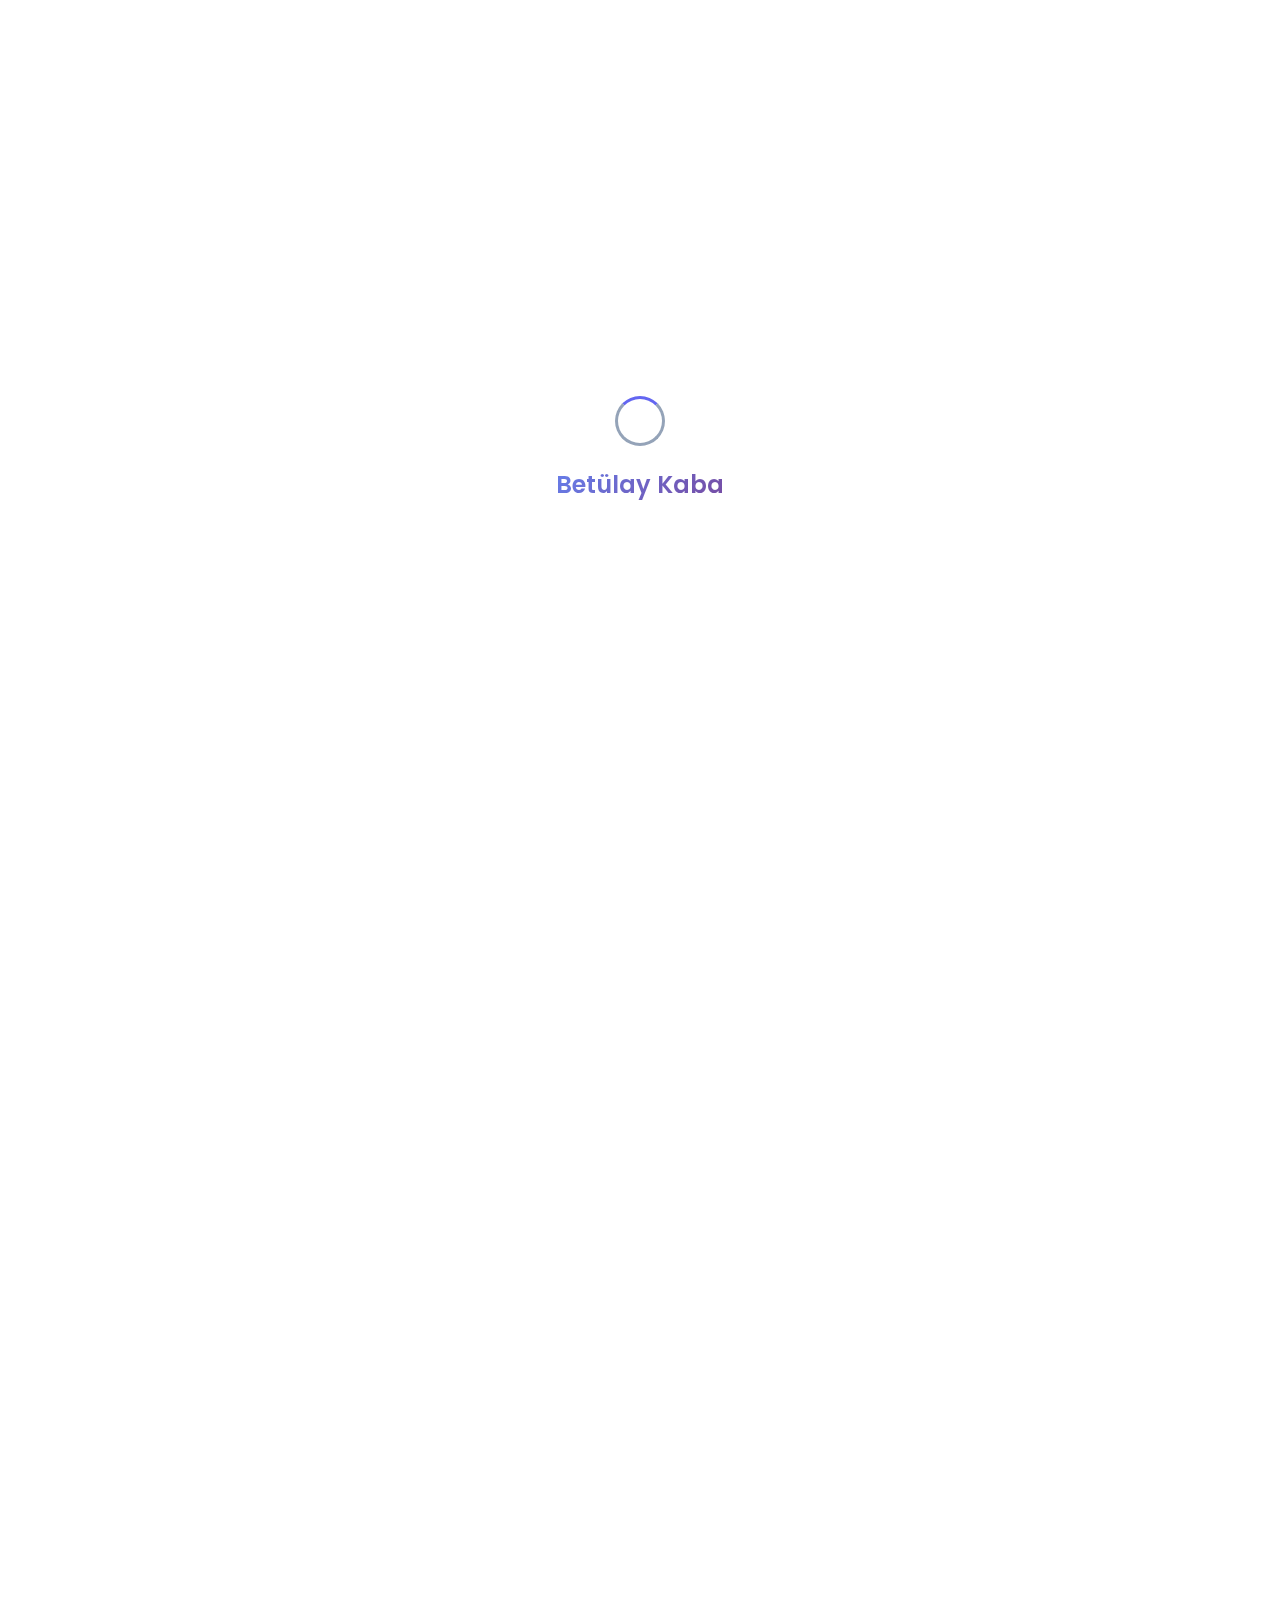
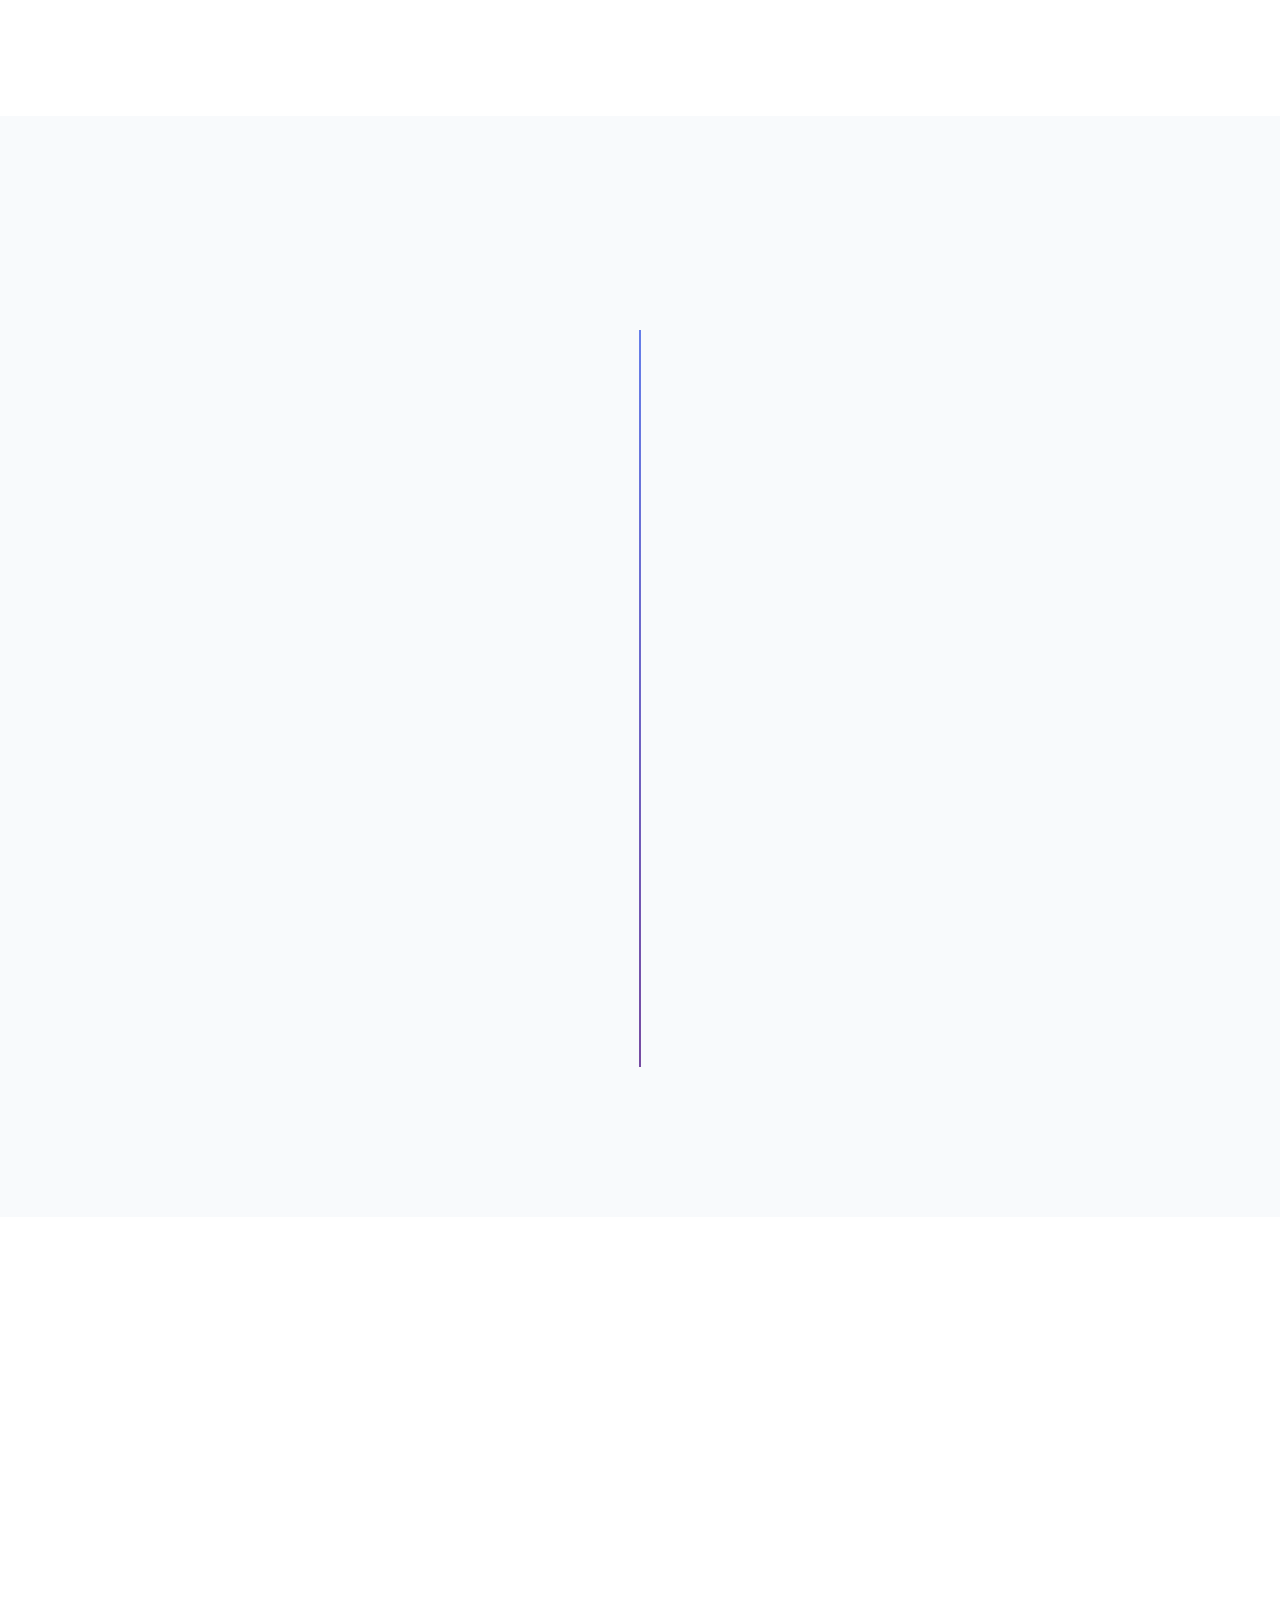
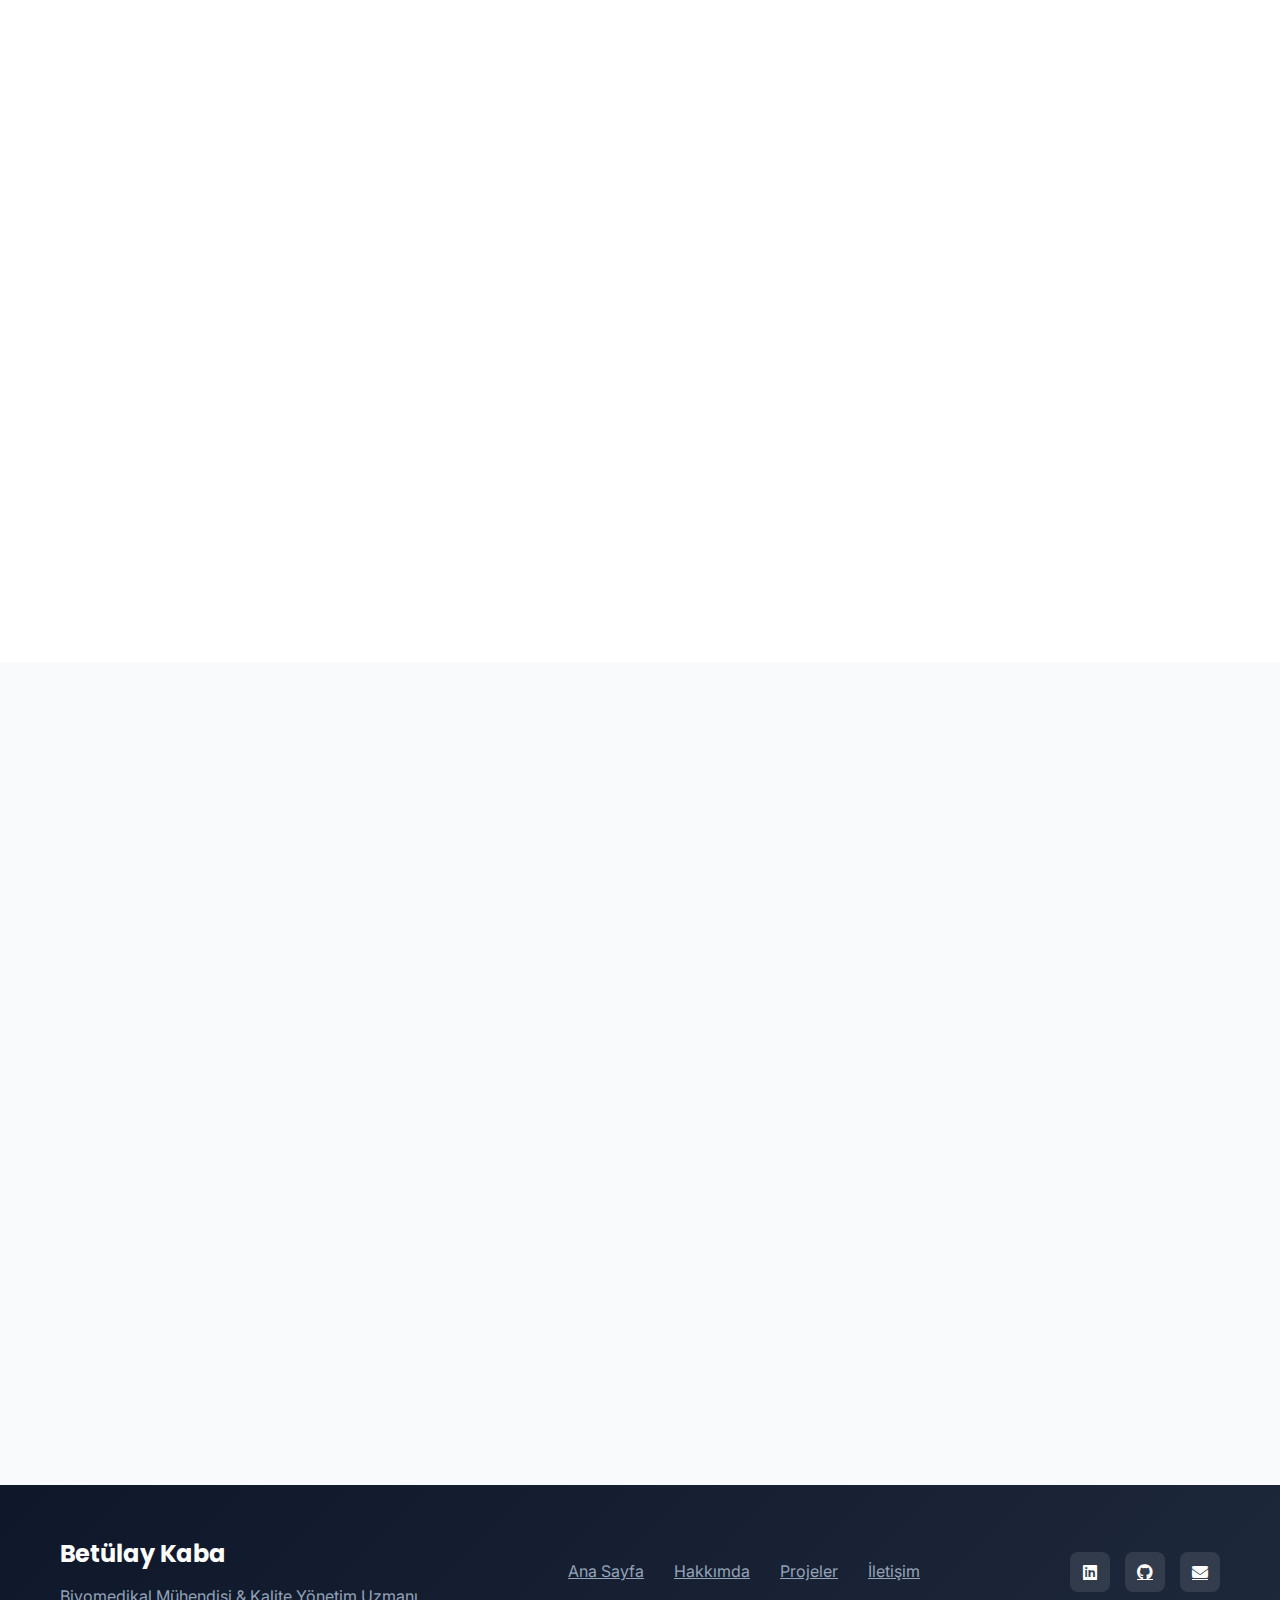
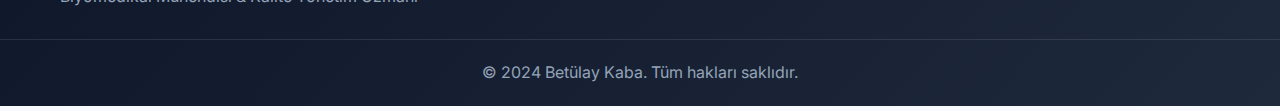
<file: index.html>
<!DOCTYPE html>
<html lang="tr">
<head>
    <meta charset="UTF-8">
    <meta name="viewport" content="width=device-width, initial-scale=1.0">
    <meta name="description" content="Betülay Kaba - Biyomedikal Mühendisi, Ürün ve Kalite Müdürü, MDR Uzmanı">
    <meta name="keywords" content="Betülay Kaba, Biyomedikal Mühendisi, MDR, ISO 9001, ISO 13485, Kalite Yönetimi">
    <meta name="author" content="Betülay Kaba">
    
    <!-- Open Graph Meta Tags -->
    <meta property="og:title" content="Betülay Kaba - Professional Portfolio">
    <meta property="og:description" content="Biyomedikal Mühendisi & Kalite Yönetim Uzmanı">
    <meta property="og:type" content="website">
    
    <title>Betülay Kaba | Biyomedikal Mühendisi & Kalite Yönetim Uzmanı</title>
    
    <!-- Font Awesome -->
    <link rel="stylesheet" href="https://cdnjs.cloudflare.com/ajax/libs/font-awesome/6.5.1/css/all.min.css">
    
    <!-- Google Fonts -->
    <link rel="preconnect" href="https://fonts.googleapis.com">
    <link rel="preconnect" href="https://fonts.gstatic.com" crossorigin>
    <link href="https://fonts.googleapis.com/css2?family=Poppins:wght@300;400;500;600;700;800&family=Inter:wght@300;400;500;600;700&display=swap" rel="stylesheet">
    
    <!-- AOS Animation Library -->
    <link href="https://unpkg.com/aos@2.3.1/dist/aos.css" rel="stylesheet">
    
    <!-- Custom CSS -->
    <link rel="stylesheet" href="style.css">
</head>
<body>
    <!-- Preloader -->
    <div id="preloader">
        <div class="loader-content">
            <div class="loader-spinner"></div>
            <h3 class="loader-text">Betülay Kaba</h3>
        </div>
    </div>

    <!-- Progress Bar -->
    <div class="progress-container">
        <div class="progress-bar" id="progressBar"></div>
    </div>

    <!-- Navigation -->
    <nav class="navbar" id="navbar">
        <div class="nav-container">
            <div class="nav-brand">
                <span class="brand-text">Betülay Kaba</span>
                <span class="brand-subtitle">Portfolio</span>
            </div>
            
            <ul class="nav-menu" id="navMenu">
                <li class="nav-item">
                    <a href="#home" class="nav-link">
                        <i class="fas fa-home"></i>
                        <span>Ana Sayfa</span>
                    </a>
                </li>
                <li class="nav-item">
                    <a href="#about" class="nav-link">
                        <i class="fas fa-user"></i>
                        <span>Hakkımda</span>
                    </a>
                </li>
                <li class="nav-item">
                    <a href="#experience" class="nav-link">
                        <i class="fas fa-briefcase"></i>
                        <span>Deneyim</span>
                    </a>
                </li>
                <li class="nav-item">
                    <a href="#projects" class="nav-link">
                        <i class="fas fa-project-diagram"></i>
                        <span>Projeler</span>
                    </a>
                </li>
                <li class="nav-item">
                    <a href="#skills" class="nav-link">
                        <i class="fas fa-code"></i>
                        <span>Yetenekler</span>
                    </a>
                </li>
                <li class="nav-item">
                    <a href="#contact" class="nav-link">
                        <i class="fas fa-envelope"></i>
                        <span>İletişim</span>
                    </a>
                </li>
            </ul>
            
            <div class="hamburger" id="hamburger">
                <span class="bar"></span>
                <span class="bar"></span>
                <span class="bar"></span>
            </div>
        </div>
    </nav>

    <!-- Hero Section -->
    <section id="home" class="hero">
        <div class="hero-background">
            <div class="animated-shape shape-1"></div>
            <div class="animated-shape shape-2"></div>
            <div class="animated-shape shape-3"></div>
        </div>
        
        <div class="hero-content">
            <div class="hero-text" data-aos="fade-up">
                <h3 class="hero-subtitle">Merhaba, Ben</h3>
                <h1 class="hero-title">
                    Betülay <span class="gradient-text">Kaba</span>
                </h1>
                <h2 class="hero-role">
                    <span id="typed-text"></span>
                    <span class="cursor">|</span>
                </h2>
                <p class="hero-description">
                    4 yıllık deneyimle kalite yönetimi ve biyomedikal mühendislik alanında 
                    uzmanlaşmış, MDR regülasyonları konusunda yetkin bir profesyonel.
                </p>
                
                <div class="hero-buttons">
                    <a href="#projects" class="btn btn-primary">
                        <i class="fas fa-folder-open"></i>
                        Projelerimi İncele
                    </a>
                    <a href="#contact" class="btn btn-outline">
                        <i class="fas fa-comments"></i>
                        İletişime Geç
                    </a>
                </div>
                
                <div class="hero-social">
                    <a href="https://www.linkedin.com/in/bet%C3%BClay-kaba-a948a314a/" target="_blank" class="social-icon">
                        <i class="fab fa-linkedin"></i>
                    </a>
                    <a href="https://github.com/betulaykabaa" target="_blank" class="social-icon">
                        <i class="fab fa-github"></i>
                    </a>
                    <a href="mailto:betulaykaba.work@gmail.com" class="social-icon">
                        <i class="fas fa-envelope"></i>
                    </a>
                </div>
            </div>
            
            <div class="hero-image" data-aos="fade-left">
                <div class="image-container">
                    <div class="image-decoration"></div>
                    <i class="fas fa-user-tie hero-avatar"></i>
                </div>
            </div>
        </div>
        
        <div class="scroll-indicator">
            <i class="fas fa-mouse"></i>
            <span>Aşağı Kaydır</span>
        </div>
    </section>

    <!-- About Section -->
    <section id="about" class="about">
        <div class="container">
            <h2 class="section-title" data-aos="fade-up">
                <i class="fas fa-user-circle"></i>
                Hakkımda
            </h2>
            
            <div class="about-content">
                <div class="about-stats" data-aos="fade-right">
                    <div class="stat-card">
                        <i class="fas fa-calendar-alt"></i>
                        <h3 class="stat-number" data-count="4">0</h3>
                        <p>Yıl Deneyim</p>
                    </div>
                    <div class="stat-card">
                        <i class="fas fa-certificate"></i>
                        <h3 class="stat-number" data-count="11">0</h3>
                        <p>Sertifika</p>
                    </div>
                    <div class="stat-card">
                        <i class="fas fa-rocket"></i>
                        <h3 class="stat-number" data-count="5">0</h3>
                        <p>Tamamlanan Proje</p>
                    </div>
                    <div class="stat-card">
                        <i class="fas fa-users"></i>
                        <h3 class="stat-number" data-count="3">0</h3>
                        <p>Liderlik Projesi</p>
                    </div>
                </div>
                
                <div class="about-text" data-aos="fade-left">
                    <h3>Biyomedikal Mühendisi & Kalite Yönetim Uzmanı</h3>
                    <p>
                        Zonguldak Bülent Ecevit Üniversitesi Biyomedikal Mühendisliği bölümünden mezun oldum. 
                        Şu anda Gökay Medikal'de Ürün ve Kalite Müdürü olarak çalışıyorum.
                    </p>
                    <p>
                        ISO 9001, ISO 13485 ve MDR regülasyonları konusunda uzmanım. TÜBİTAK destekli projelerde 
                        ekip liderliği yaptım ve TEKNOFEST yarışmalarında yer aldım.
                    </p>
                    
                    <div class="about-info">
                        <div class="info-item">
                            <i class="fas fa-map-marker-alt"></i>
                            <span>İstanbul, Türkiye</span>
                        </div>
                        <div class="info-item">
                            <i class="fas fa-car"></i>
                            <span>B Sınıfı Ehliyet</span>
                        </div>
                        <div class="info-item">
                            <i class="fas fa-graduation-cap"></i>
                            <span>Lisans Derecesi</span>
                        </div>
                    </div>
                </div>
            </div>
        </div>
    </section>

    <!-- Experience Section -->
    <section id="experience" class="experience">
        <div class="container">
            <h2 class="section-title" data-aos="fade-up">
                <i class="fas fa-briefcase"></i>
                Deneyimlerim
            </h2>
            
            <div class="timeline">
                <div class="timeline-item" data-aos="fade-right">
                    <div class="timeline-icon">
                        <i class="fas fa-briefcase"></i>
                    </div>
                    <div class="timeline-content">
                        <div class="timeline-date">2021 - Halen</div>
                        <h3>Ürün ve Kalite Müdürü</h3>
                        <h4>Gökay Medikal Teknik Sistemler A.Ş.</h4>
                        <ul>
                            <li><i class="fas fa-check"></i> Şirket içi ürün eğitim programları tasarlama</li>
                            <li><i class="fas fa-check"></i> ISO 9001 iç denetimlerini gerçekleştirme</li>
                            <li><i class="fas fa-check"></i> Kalite yönetim sistemleri geliştirme</li>
                            <li><i class="fas fa-check"></i> MDR mevzuat uygunluğunu sağlama</li>
                            <li><i class="fas fa-check"></i> Bayi eğitimleri ve teknik destek</li>
                        </ul>
                    </div>
                </div>
                
                <div class="timeline-item" data-aos="fade-left">
                    <div class="timeline-icon">
                        <i class="fas fa-graduation-cap"></i>
                    </div>
                    <div class="timeline-content">
                        <div class="timeline-date">2016 - 2021</div>
                        <h3>Biyomedikal Mühendisliği Lisans</h3>
                        <h4>Zonguldak Bülent Ecevit Üniversitesi</h4>
                        <ul>
                            <li><i class="fas fa-trophy"></i> TÜBİTAK destekli 3 projede ekip liderliği</li>
                            <li><i class="fas fa-trophy"></i> TEKNOFEST 2020 yarışmacısı</li>
                            <li><i class="fas fa-trophy"></i> Bitirme projesi: Uyku evresi sınıflandırma</li>
                        </ul>
                    </div>
                </div>
            </div>
        </div>
    </section>

    <!-- Projects Section -->
    <section id="projects" class="projects">
        <div class="container">
            <h2 class="section-title" data-aos="fade-up">
                <i class="fas fa-project-diagram"></i>
                Projelerim
            </h2>
            
            <div class="projects-grid">
                <div class="project-card" data-aos="zoom-in" data-aos-delay="100">
                    <div class="project-header">
                        <div class="project-icon">
                            <i class="fas fa-drone"></i>
                        </div>
                        <span class="project-badge">2022</span>
                    </div>
                    <h3 class="project-title">Otonom Kargo Drone</h3>
                    <p class="project-description">
                        Kentsel alanlarda kargo teslimatı için özel olarak tasarlanmış otonom drone sistemi. 
                        3kg yük kapasitesi ve akıllı rota optimizasyonu.
                    </p>
                    <div class="project-tech">
                        <span class="tech-tag"><i class="fas fa-brain"></i> AI</span>
                        <span class="tech-tag"><i class="fas fa-robot"></i> Otonom</span>
                        <span class="tech-tag"><i class="fas fa-map"></i> GPS</span>
                    </div>
                    <button class="project-btn" onclick="openProjectModal('drone')">
                        Detayları Gör <i class="fas fa-arrow-right"></i>
                    </button>
                </div>
                
                <div class="project-card" data-aos="zoom-in" data-aos-delay="200">
                    <div class="project-header">
                        <div class="project-icon">
                            <i class="fas fa-bed"></i>
                        </div>
                        <span class="project-badge">2021</span>
                    </div>
                    <h3 class="project-title">Uyku Evresi Sınıflandırma</h3>
                    <p class="project-description">
                        EEG ve EMG sinyalleri kullanarak makine öğrenmesi ile uyku evrelerinin 
                        otomatik sınıflandırılması. %92 doğruluk oranı.
                    </p>
                    <div class="project-tech">
                        <span class="tech-tag"><i class="fas fa-brain"></i> ML</span>
                        <span class="tech-tag"><i class="fas fa-chart-line"></i> EEG</span>
                        <span class="tech-tag"><i class="fas fa-code"></i> MATLAB</span>
                    </div>
                    <button class="project-btn" onclick="openProjectModal('sleep')">
                        Detayları Gör <i class="fas fa-arrow-right"></i>
                    </button>
                </div>
                
                <div class="project-card" data-aos="zoom-in" data-aos-delay="300">
                    <div class="project-header">
                        <div class="project-icon">
                            <i class="fas fa-helicopter"></i>
                        </div>
                        <span class="project-badge">2020</span>
                    </div>
                    <h3 class="project-title">Çok Amaçlı İHA</h3>
                    <p class="project-description">
                        TEKNOFEST 2020 için geliştirilen, su taşıma görevi yapabilen çok amaçlı 
                        insansız hava aracı. TÜBİTAK destekli proje.
                    </p>
                    <div class="project-tech">
                        <span class="tech-tag"><i class="fas fa-microchip"></i> Arduino</span>
                        <span class="tech-tag"><i class="fas fa-cube"></i> 3D</span>
                        <span class="tech-tag"><i class="fas fa-trophy"></i> TEKNOFEST</span>
                    </div>
                    <button class="project-btn" onclick="openProjectModal('uav')">
                        Detayları Gör <i class="fas fa-arrow-right"></i>
                    </button>
                </div>
                
                <div class="project-card" data-aos="zoom-in" data-aos-delay="400">
                    <div class="project-header">
                        <div class="project-icon">
                            <i class="fas fa-robot"></i>
                        </div>
                        <span class="project-badge">2018</span>
                    </div>
                    <h3 class="project-title">Sumo Yarışma Robotu</h3>
                    <p class="project-description">
                        Üniversite robot yarışması için tasarlanan otonom sumo robotu. 
                        Arduino tabanlı kontrol ve sensör sistemi.
                    </p>
                    <div class="project-tech">
                        <span class="tech-tag"><i class="fas fa-microchip"></i> Arduino</span>
                        <span class="tech-tag"><i class="fas fa-sensor"></i> Sensör</span>
                        <span class="tech-tag"><i class="fas fa-cube"></i> 3D Print</span>
                    </div>
                    <button class="project-btn" onclick="openProjectModal('sumo')">
                        Detayları Gör <i class="fas fa-arrow-right"></i>
                    </button>
                </div>
                
                <div class="project-card" data-aos="zoom-in" data-aos-delay="500">
                    <div class="project-header">
                        <div class="project-icon">
                            <i class="fas fa-bolt"></i>
                        </div>
                        <span class="project-badge">2017</span>
                    </div>
                    <h3 class="project-title">Ayarlanabilir Güç Kaynağı</h3>
                    <p class="project-description">
                        0-30V ayarlanabilir laboratuvar güç kaynağı tasarımı. 
                        Kısa devre ve aşırı akım koruması özellikleri.
                    </p>
                    <div class="project-tech">
                        <span class="tech-tag"><i class="fas fa-microchip"></i> Elektronik</span>
                        <span class="tech-tag"><i class="fas fa-plug"></i> Power</span>
                        <span class="tech-tag"><i class="fas fa-shield-alt"></i> Koruma</span>
                    </div>
                    <button class="project-btn" onclick="openProjectModal('power')">
                        Detayları Gör <i class="fas fa-arrow-right"></i>
                    </button>
                </div>
                
                <!-- Coming Soon -->
                <div class="project-card coming-soon" data-aos="zoom-in" data-aos-delay="600">
                    <div class="project-header">
                        <div class="project-icon">
                            <i class="fas fa-clock"></i>
                        </div>
                        <span class="project-badge">Yakında</span>
                    </div>
                    <h3 class="project-title">Yeni Proje Geliyor</h3>
                    <p class="project-description">
                        IoT ve AI teknolojilerini birleştiren yenilikçi bir proje üzerinde çalışıyorum.
                    </p>
                    <div class="project-tech">
                        <span class="tech-tag"><i class="fas fa-wifi"></i> IoT</span>
                        <span class="tech-tag"><i class="fas fa-brain"></i> AI</span>
                        <span class="tech-tag"><i class="fas fa-cloud"></i> Cloud</span>
                    </div>
                </div>
            </div>
        </div>
    </section>

    <!-- Skills Section -->
    <section id="skills" class="skills">
        <div class="container">
            <h2 class="section-title" data-aos="fade-up">
                <i class="fas fa-code"></i>
                Yeteneklerim
            </h2>
            
            <div class="skills-grid">
                <div class="skill-category" data-aos="fade-up" data-aos-delay="100">
                    <h3><i class="fas fa-clipboard-check"></i> Kalite Yönetimi</h3>
                    <div class="skill-item">
                        <div class="skill-header">
                            <span>ISO 9001 & 13485</span>
                            <span class="skill-percent">95%</span>
                        </div>
                        <div class="skill-bar">
                            <div class="skill-progress" style="width: 0%" data-width="95"></div>
                        </div>
                    </div>
                    <div class="skill-item">
                        <div class="skill-header">
                            <span>MDR Yönetmeliği</span>
                            <span class="skill-percent">92%</span>
                        </div>
                        <div class="skill-bar">
                            <div class="skill-progress" style="width: 0%" data-width="92"></div>
                        </div>
                    </div>
                    <div class="skill-item">
                        <div class="skill-header">
                            <span>İç Denetim</span>
                            <span class="skill-percent">90%</span>
                        </div>
                        <div class="skill-bar">
                            <div class="skill-progress" style="width: 0%" data-width="90"></div>
                        </div>
                    </div>
                </div>
                
                <div class="skill-category" data-aos="fade-up" data-aos-delay="200">
                    <h3><i class="fas fa-laptop-code"></i> Programlama</h3>
                    <div class="skill-item">
                        <div class="skill-header">
                            <span>Python</span>
                            <span class="skill-percent">88%</span>
                        </div>
                        <div class="skill-bar">
                            <div class="skill-progress" style="width: 0%" data-width="88"></div>
                        </div>
                    </div>
                    <div class="skill-item">
                        <div class="skill-header">
                            <span>MATLAB & R</span>
                            <span class="skill-percent">90%</span>
                        </div>
                        <div class="skill-bar">
                            <div class="skill-progress" style="width: 0%" data-width="90"></div>
                        </div>
                    </div>
                    <div class="skill-item">
                        <div class="skill-header">
                            <span>C++ & C#</span>
                            <span class="skill-percent">85%</span>
                        </div>
                        <div class="skill-bar">
                            <div class="skill-progress" style="width: 0%" data-width="85"></div>
                        </div>
                    </div>
                </div>
                
                <div class="skill-category" data-aos="fade-up" data-aos-delay="300">
                    <h3><i class="fas fa-users"></i> Soft Skills</h3>
                    <div class="skill-item">
                        <div class="skill-header">
                            <span>Takım Liderliği</span>
                            <span class="skill-percent">92%</span>
                        </div>
                        <div class="skill-bar">
                            <div class="skill-progress" style="width: 0%" data-width="92"></div>
                        </div>
                    </div>
                    <div class="skill-item">
                        <div class="skill-header">
                            <span>İngilizce (C1)</span>
                            <span class="skill-percent">95%</span>
                        </div>
                        <div class="skill-bar">
                            <div class="skill-progress" style="width: 0%" data-width="95"></div>
                        </div>
                    </div>
                    <div class="skill-item">
                        <div class="skill-header">
                            <span>Veri Analizi</span>
                            <span class="skill-percent">87%</span>
                        </div>
                        <div class="skill-bar">
                            <div class="skill-progress" style="width: 0%" data-width="87"></div>
                        </div>
                    </div>
                </div>
            </div>
        </div>
    </section>

    <!-- Certificates Section -->
    <section id="certificates" class="certificates">
        <div class="container">
            <h2 class="section-title" data-aos="fade-up">
                <i class="fas fa-certificate"></i>
                Sertifikalarım
            </h2>
            
            <div class="certificates-grid">
                <div class="cert-card" data-aos="flip-left" data-aos-delay="100">
                    <i class="fas fa-award cert-icon"></i>
                    <h4>Entegre KYS Kalite Müh.</h4>
                    <p>Bilginet Akademi</p>
                    <span class="cert-year">2024</span>
                </div>
                
                <div class="cert-card" data-aos="flip-left" data-aos-delay="200">
                    <i class="fas fa-language cert-icon"></i>
                    <h4>C1 İngilizce Sertifikası</h4>
                    <p>Dil Dünyası</p>
                    <span class="cert-year">2023</span>
                </div>
                
                <div class="cert-card" data-aos="flip-left" data-aos-delay="300">
                    <i class="fas fa-user-shield cert-icon"></i>
                    <h4>Sorumlu Müdür Sertifikası</h4>
                    <p>T.C. Sağlık Bakanlığı</p>
                    <span class="cert-year">2023</span>
                </div>
                
                <div class="cert-card" data-aos="flip-left" data-aos-delay="400">
                    <i class="fas fa-hospital cert-icon"></i>
                    <h4>Klinik Destek Personeli</h4>
                    <p>T.C. Sağlık Bakanlığı</p>
                    <span class="cert-year">2023</span>
                </div>
                
                <div class="cert-card" data-aos="flip-left" data-aos-delay="500">
                    <i class="fas fa-clipboard-check cert-icon"></i>
                    <h4>ISO 9001:2015 İç Denetçi</h4>
                    <p>Şirket Doktoru</p>
                    <span class="cert-year">2022</span>
                </div>
                
                <div class="cert-card" data-aos="flip-left" data-aos-delay="600">
                    <i class="fas fa-file-medical cert-icon"></i>
                    <h4>MDR Yönetmeliği</h4>
                    <p>Şirket Doktoru</p>
                    <span class="cert-year">2022</span>
                </div>
            </div>
        </div>
    </section>

    <!-- Contact Section -->
    <section id="contact" class="contact">
        <div class="container">
            <h2 class="section-title" data-aos="fade-up">
                <i class="fas fa-envelope"></i>
                İletişime Geçin
            </h2>
            
            <div class="contact-content">
                <div class="contact-info" data-aos="fade-right">
                    <h3>Bağlantı Kuralım!</h3>
                    <p>Kalite yönetimi, MDR danışmanlığı veya yeni projeler için benimle iletişime geçin.</p>
                    
                    <div class="contact-item">
                        <i class="fas fa-envelope"></i>
                        <div>
                            <h4>Email</h4>
                            <p>betulaykaba.work@gmail.com</p>
                        </div>
                    </div>
                    
                    <div class="contact-item">
                        <i class="fas fa-phone"></i>
                        <div>
                            <h4>Telefon</h4>
                            <p>+90 530 449 14 63</p>
                        </div>
                    </div>
                    
                    <div class="contact-item">
                        <i class="fas fa-map-marker-alt"></i>
                        <div>
                            <h4>Lokasyon</h4>
                            <p>İstanbul, Türkiye</p>
                        </div>
                    </div>
                    
                    <div class="contact-social">
                        <a href="https://www.linkedin.com/in/bet%C3%BClay-kaba-a948a314a/" target="_blank" class="social-btn">
                            <i class="fab fa-linkedin"></i>
                        </a>
                        <a href="https://github.com/betulaykabaa" target="_blank" class="social-btn">
                            <i class="fab fa-github"></i>
                        </a>
                        <a href="mailto:betulaykaba.work@gmail.com" class="social-btn">
                            <i class="fas fa-envelope"></i>
                        </a>
                    </div>
                </div>
                
                <div class="contact-form" data-aos="fade-left">
                    <form id="contactForm">
                        <div class="form-group">
                            <input type="text" id="name" placeholder="Adınız" required>
                            <i class="fas fa-user"></i>
                        </div>
                        
                        <div class="form-group">
                            <input type="email" id="email" placeholder="Email Adresiniz" required>
                            <i class="fas fa-envelope"></i>
                        </div>
                        
                        <div class="form-group">
                            <input type="text" id="subject" placeholder="Konu" required>
                            <i class="fas fa-tag"></i>
                        </div>
                        
                        <div class="form-group">
                            <textarea id="message" rows="5" placeholder="Mesajınız" required></textarea>
                            <i class="fas fa-comment"></i>
                        </div>
                        
                        <button type="submit" class="btn btn-primary btn-block">
                            <i class="fas fa-paper-plane"></i>
                            Mesaj Gönder
                        </button>
                    </form>
                </div>
            </div>
        </div>
    </section>

    <!-- Footer -->
    <footer class="footer">
        <div class="footer-content">
            <div class="footer-logo">
                <h3>Betülay Kaba</h3>
                <p>Biyomedikal Mühendisi & Kalite Yönetim Uzmanı</p>
            </div>
            
            <div class="footer-links">
                <a href="#home">Ana Sayfa</a>
                <a href="#about">Hakkımda</a>
                <a href="#projects">Projeler</a>
                <a href="#contact">İletişim</a>
            </div>
            
            <div class="footer-social">
                <a href="https://www.linkedin.com/in/bet%C3%BClay-kaba-a948a314a/" target="_blank">
                    <i class="fab fa-linkedin"></i>
                </a>
                <a href="https://github.com/betulaykabaa" target="_blank">
                    <i class="fab fa-github"></i>
                </a>
                <a href="mailto:betulaykaba.work@gmail.com">
                    <i class="fas fa-envelope"></i>
                </a>
            </div>
        </div>
        
        <div class="footer-bottom">
            <p>&copy; 2024 Betülay Kaba. Tüm hakları saklıdır.</p>
        </div>
    </footer>

    <!-- Project Modal -->
    <div id="projectModal" class="modal">
        <div class="modal-content">
            <span class="close" onclick="closeProjectModal()">&times;</span>
            <div id="modalContent" class="modal-body"></div>
        </div>
    </div>

    <!-- Back to Top Button -->
    <button id="backToTop" class="back-to-top">
        <i class="fas fa-arrow-up"></i>
    </button>

    <!-- Scripts -->
    <script src="https://unpkg.com/aos@2.3.1/dist/aos.js"></script>
    <script src="script.js"></script>
</body>
</html>
</file>
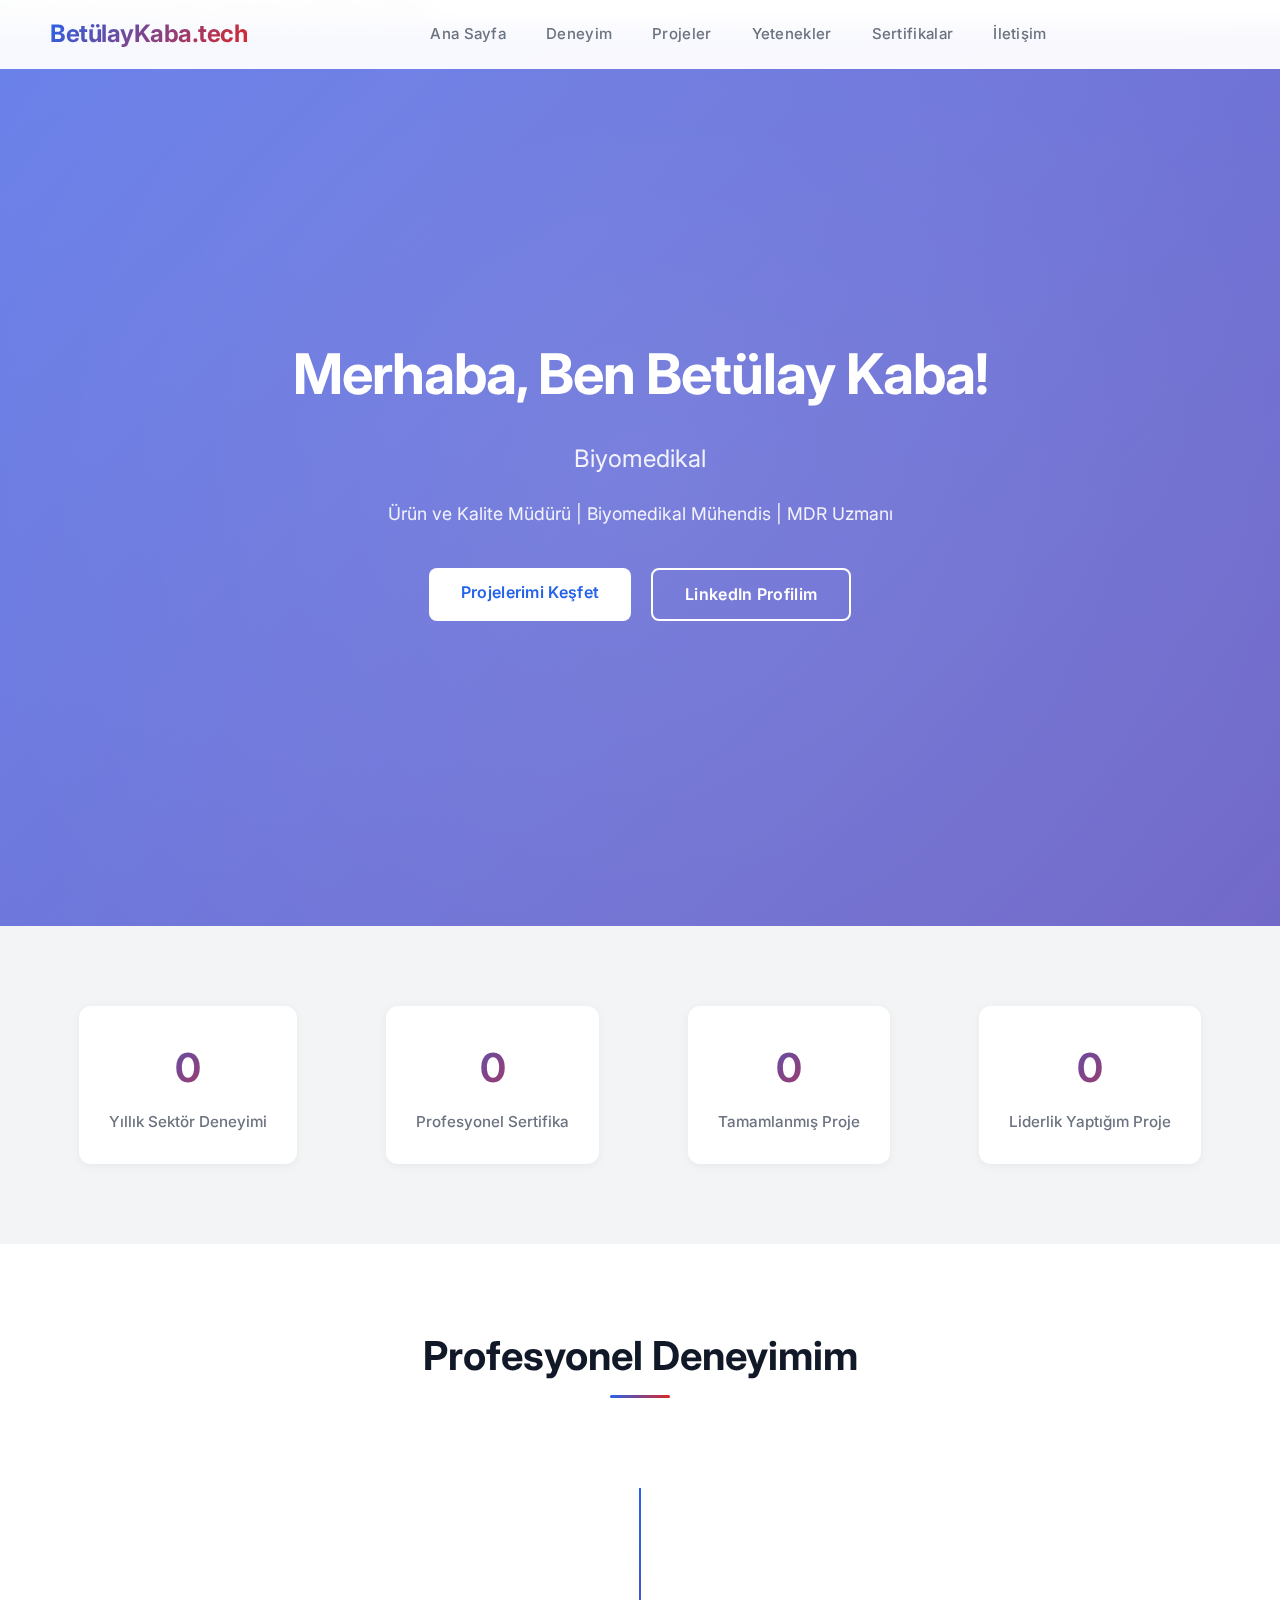
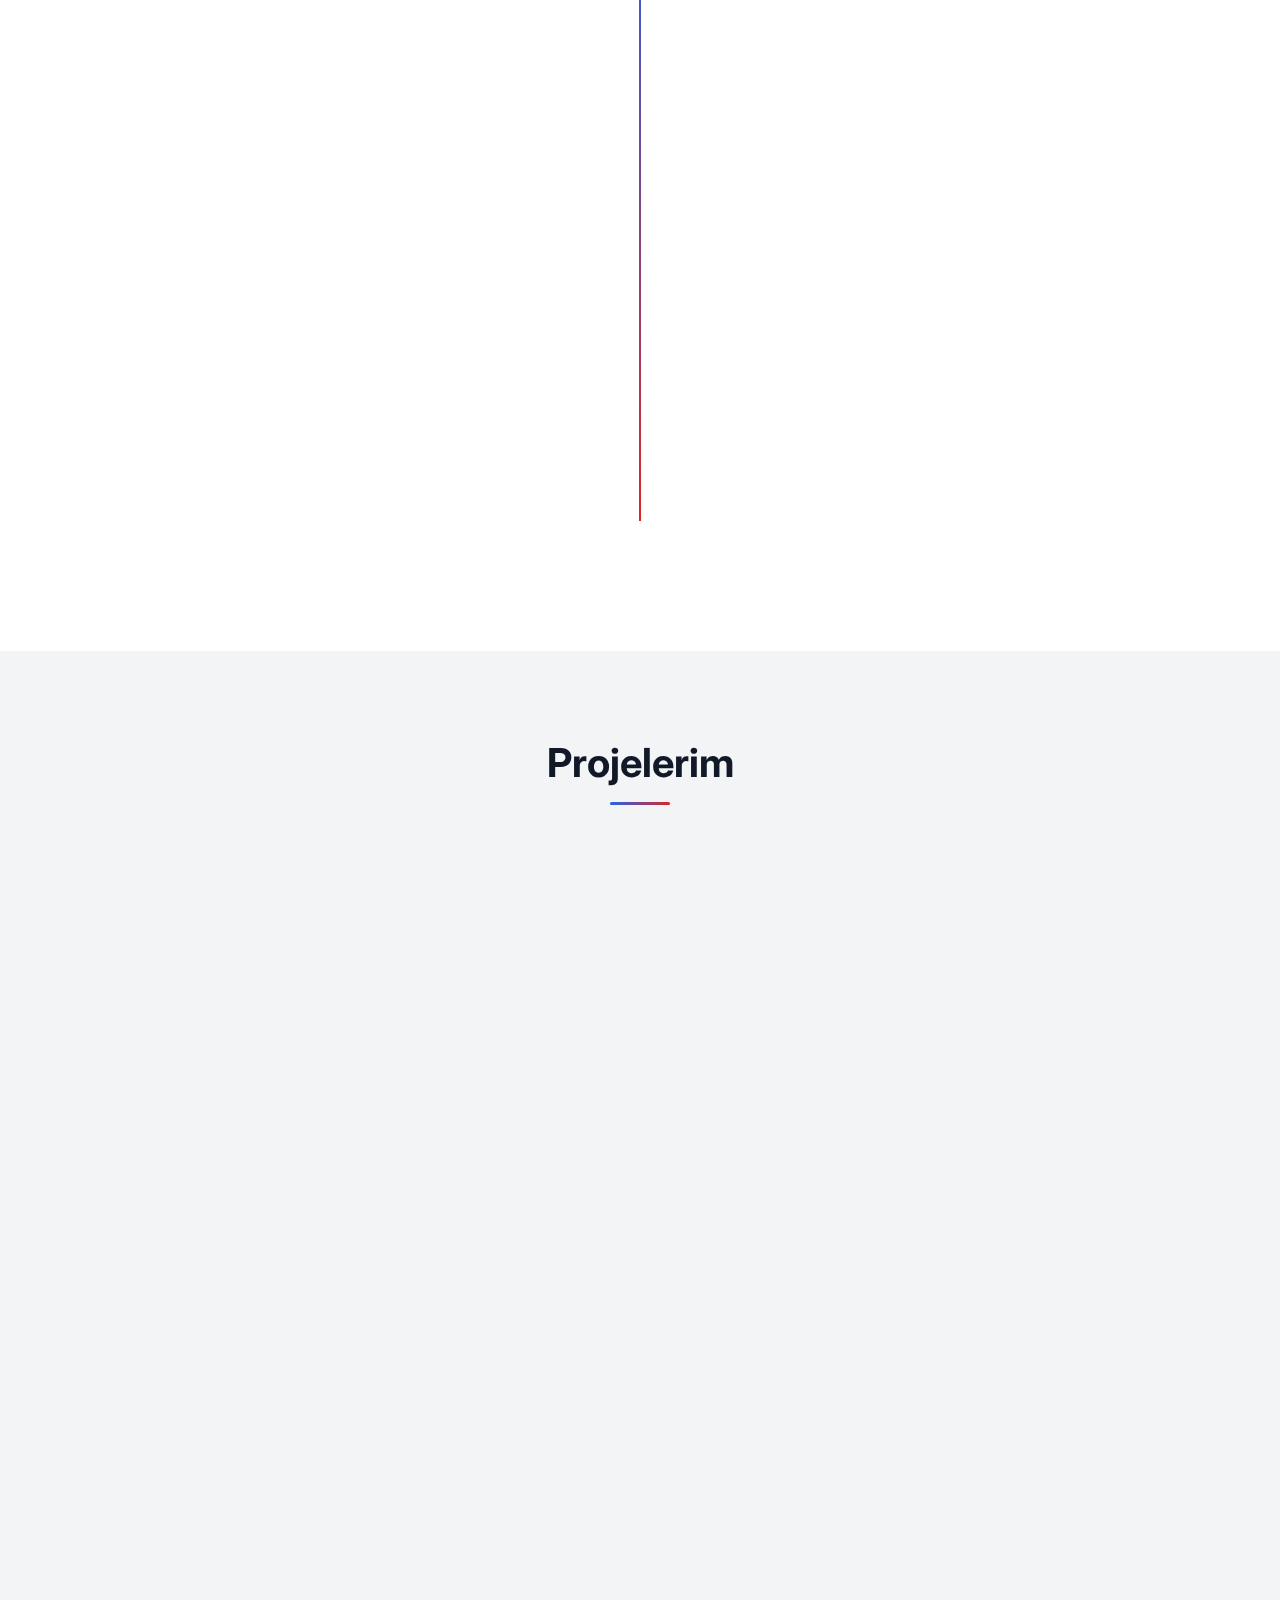
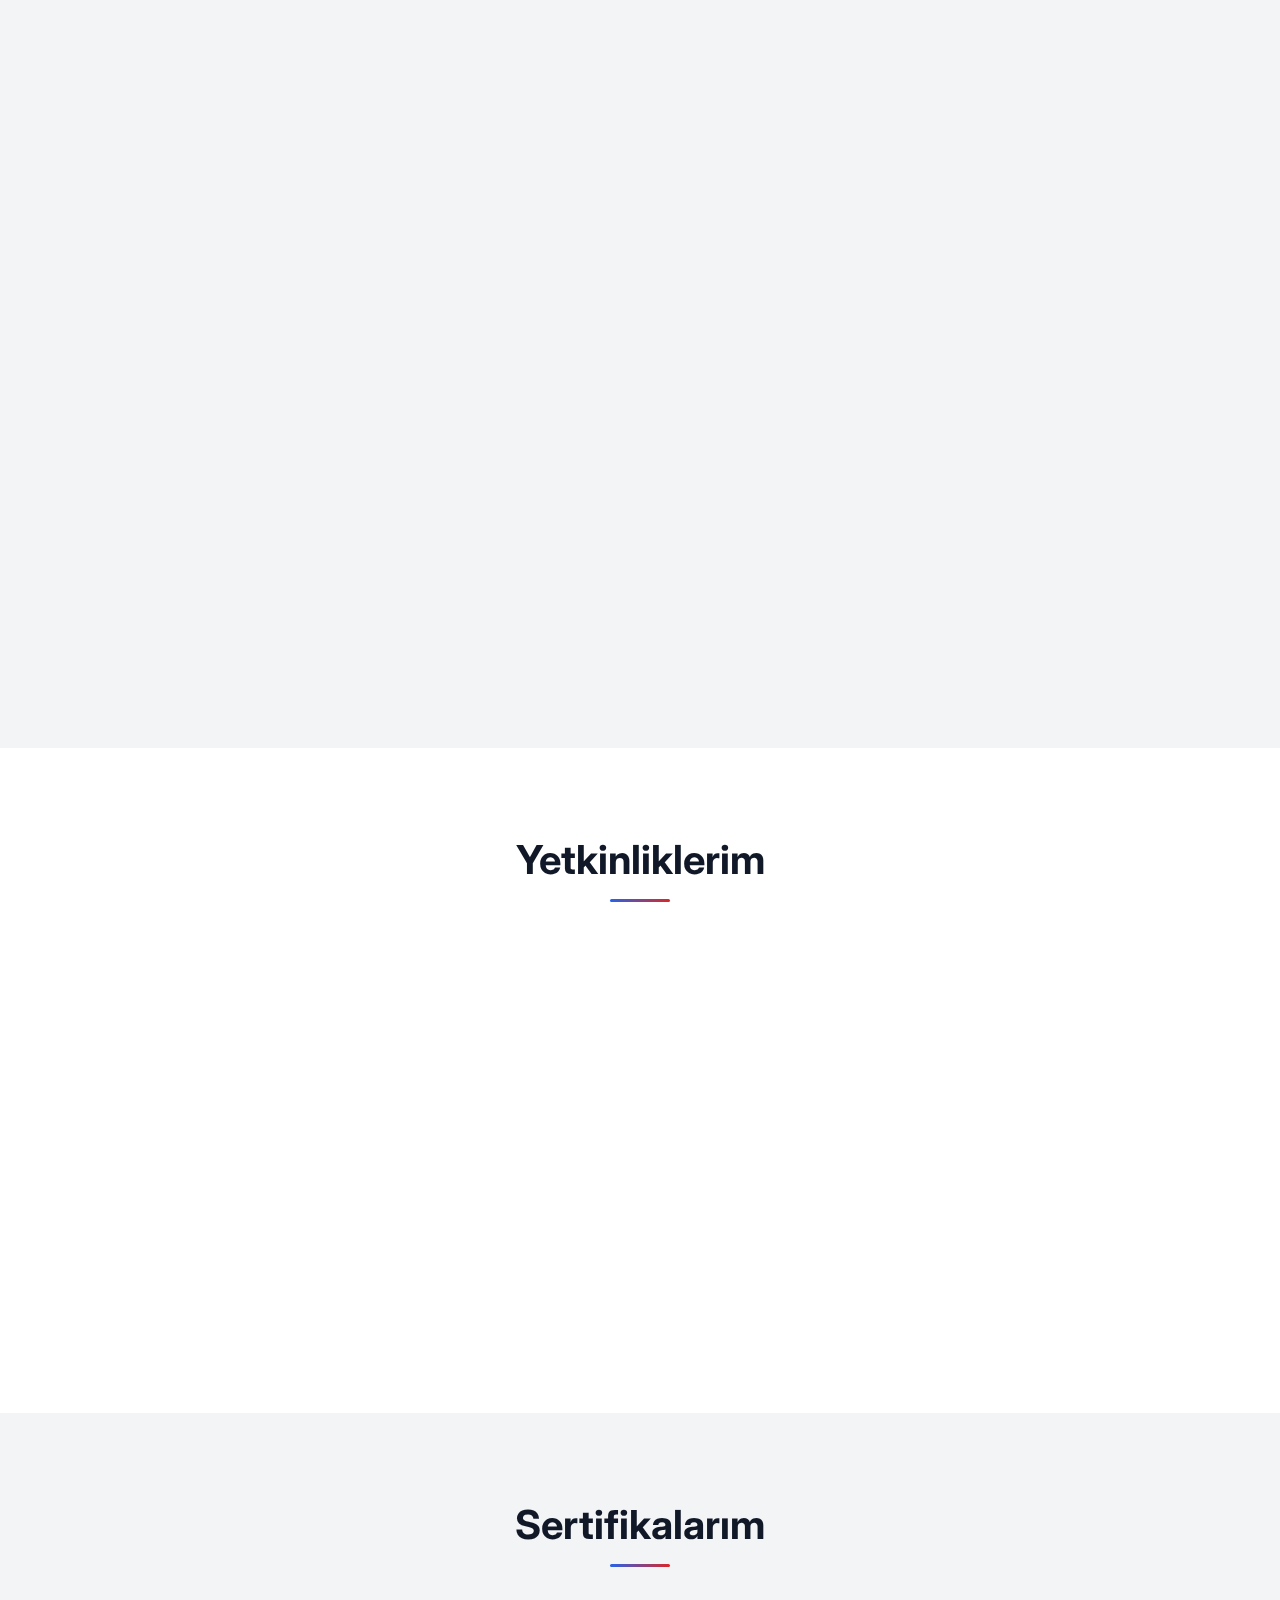
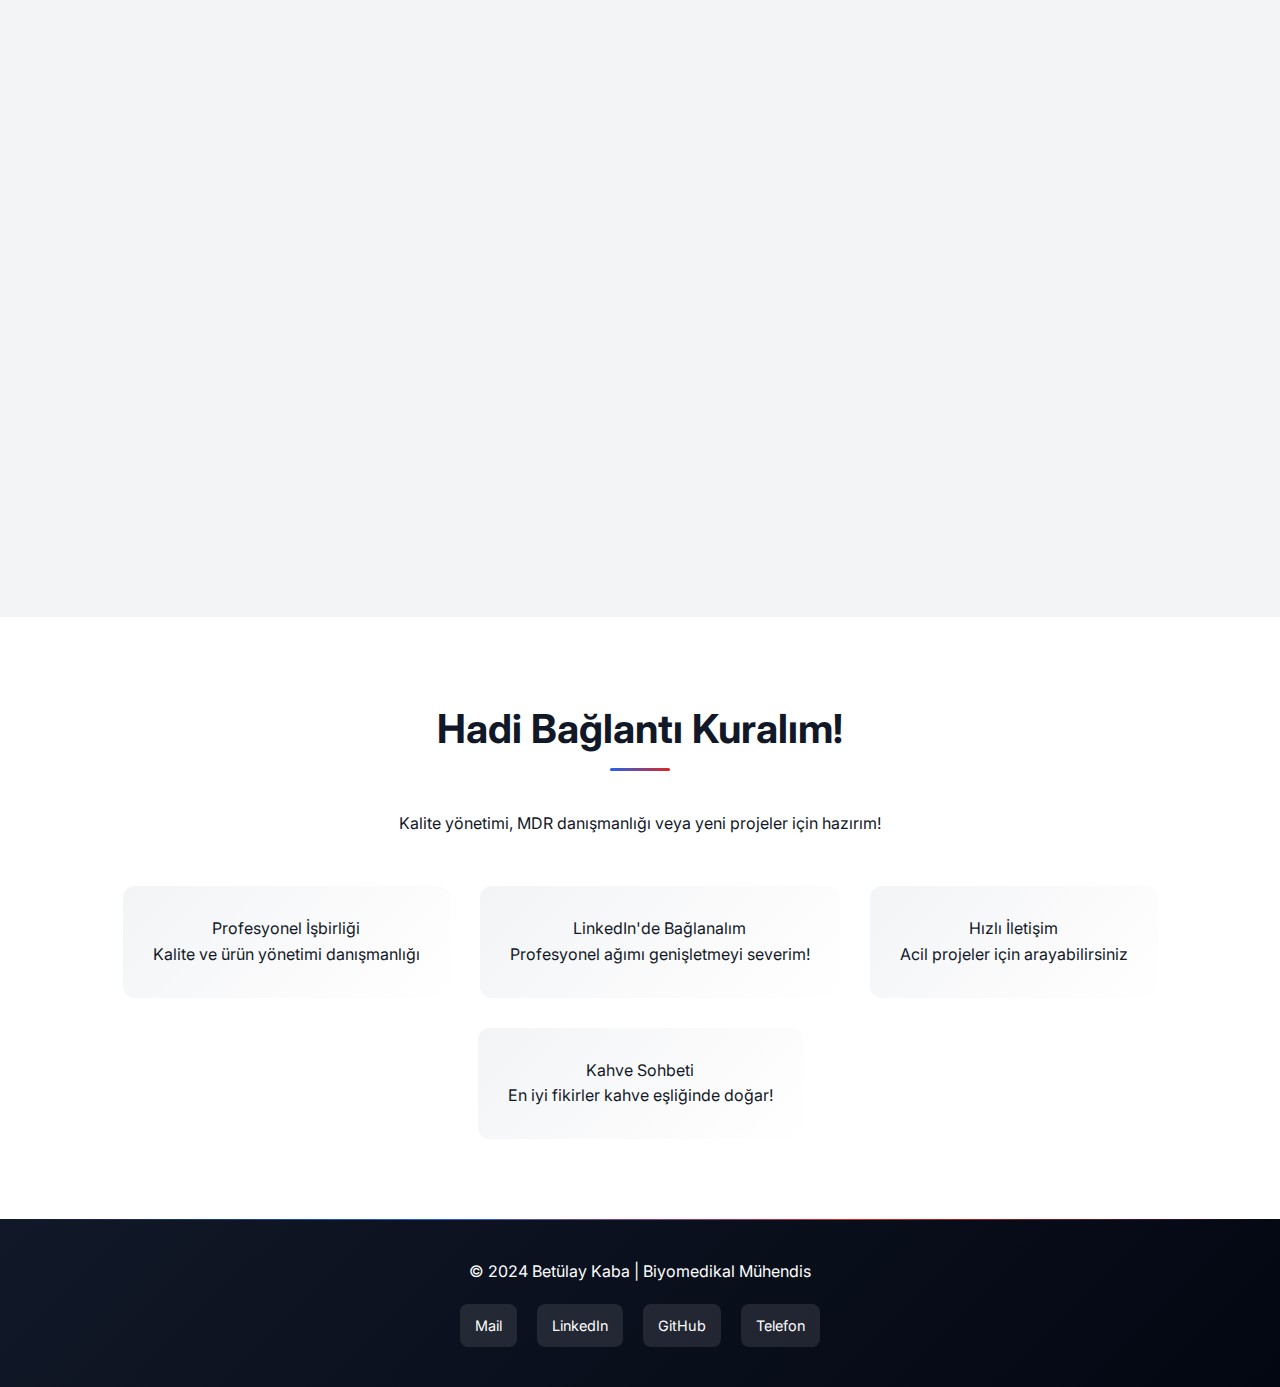
<file: tr/index.html>
<!DOCTYPE html>
<html lang="tr">
<head>
    <meta charset="UTF-8">
    <meta name="viewport" content="width=device-width, initial-scale=1.0">
    <meta name="description" content="Betülay Kaba - Biyomedikal Mühendis, Ürün ve Kalite Müdürü, MDR Uzmanı">
    <meta name="keywords" content="Betülay Kaba, Biyomedikal Mühendis, MDR, ISO 9001, ISO 13485, Kalite Yönetimi, Quality Management">
    <meta name="author" content="Betülay Kaba">
    
    <!-- Open Graph Meta Tags -->
    <meta property="og:title" content="Betülay Kaba - Portfolio">
    <meta property="og:description" content="Biyomedikal Mühendis & Kalite Yönetim Uzmanı">
    <meta property="og:image" content="images/profile.jpg">
    <meta property="og:url" content="https://betulaykaba.github.io">
    <meta property="og:type" content="website">
    
    <!-- Twitter Card Meta Tags -->
    <meta name="twitter:card" content="summary_large_image">
    <meta name="twitter:title" content="Betülay Kaba - Portfolio">
    <meta name="twitter:description" content="Biyomedikal Mühendis & Kalite Yönetim Uzmanı">
    <meta name="twitter:image" content="images/profile.jpg">
    
    <title>Betülay Kaba - Biyomedikal Mühendis & Kalite Yönetim Uzmanı</title>
    
    <!-- Favicon -->
    <link rel="icon" type="image/x-icon" href="favicon.ico">
    <link rel="apple-touch-icon" sizes="180x180" href="images/apple-touch-icon.png">
    
    <!-- External CSS -->
    <link rel="stylesheet" href="style.css">
    
    <!-- Google Fonts -->
    <link rel="preconnect" href="https://fonts.googleapis.com">
    <link rel="preconnect" href="https://fonts.gstatic.com" crossorigin>
    <link href="https://fonts.googleapis.com/css2?family=Inter:wght@400;600;700&display=swap" rel="stylesheet">
</head>
<body>
    <!-- Loading Screen -->
    <div class="loader" id="loader">
        <div class="loader-text">Sayfa yükleniyor...</div>
    </div>

    <!-- Background Animation -->
    <div class="bg-animation"></div>

    <!-- Navigation -->
    <nav id="navbar">
        <div class="logo">BetülayKaba.tech</div>
        <div class="nav-links">
            <a href="#home">Ana Sayfa</a>
            <a href="#experience">Deneyim</a>
            <a href="#projects">Projeler</a>
            <a href="#skills">Yetenekler</a>
            <a href="#certifications">Sertifikalar</a>
            <a href="#contact">İletişim</a>
        </div>
        <div class="mobile-menu-toggle" id="mobileMenuToggle">
            <span></span>
            <span></span>
            <span></span>
        </div>
    </nav>

    <!-- Mobile Menu -->
    <div class="mobile-menu" id="mobileMenu">
        <a href="#home" class="mobile-menu-item">Ana Sayfa</a>
        <a href="#experience" class="mobile-menu-item">Deneyim</a>
        <a href="#projects" class="mobile-menu-item">Projeler</a>
        <a href="#skills" class="mobile-menu-item">Yetenekler</a>
        <a href="#certifications" class="mobile-menu-item">Sertifikalar</a>
        <a href="#contact" class="mobile-menu-item">İletişim</a>
    </div>

    <!-- Hero Section -->
    <section id="home" class="hero">
        <div class="floating">
            <h1>Merhaba, Ben <span class="gradient-text">Betülay Kaba!</span></h1>
            <div class="typewriter" id="typewriter"></div>
            <p class="hero-subtitle">
                Ürün ve Kalite Müdürü | Biyomedikal Mühendis | MDR Uzmanı
            </p>
            <div class="cta-buttons">
                <a href="#projects" class="btn btn-primary">Projelerimi Keşfet</a>
                <a href="https://www.linkedin.com/in/betülay-kaba-a948a314a/" target="_blank" rel="noopener noreferrer" class="btn btn-secondary">LinkedIn Profilim</a>
            </div>
        </div>
    </section>

    <!-- Stats Section -->
    <section class="stats">
        <div class="stat-card">
            <div class="stat-number" data-target="4">0</div>
            <div class="stat-label">Yıllık Sektör Deneyimi</div>
        </div>
        <div class="stat-card">
            <div class="stat-number" data-target="11">0</div>
            <div class="stat-label">Profesyonel Sertifika</div>
        </div>
        <div class="stat-card">
            <div class="stat-number" data-target="5">0</div>
            <div class="stat-label">Tamamlanmış Proje</div>
        </div>
        <div class="stat-card">
            <div class="stat-number" data-target="3">0</div>
            <div class="stat-label">Liderlik Yaptığım Proje</div>
        </div>
    </section>

    <!-- Experience Section -->
    <section id="experience" class="experience">
        <h2 class="section-title">Profesyonel Deneyimim</h2>
        <div class="timeline">
            <div class="timeline-item">
                <div class="timeline-date">2021 - Halen</div>
                <div class="timeline-content">
                    <h3>Ürün ve Kalite Müdürü</h3>
                    <h4>Gökay Medikal Teknik Sistemler A.Ş.</h4>
                    <ul>
                        <li>Şirket içi ürün eğitim programları ve bayi eğitimleri tasarlama</li>
                        <li>ISO 9001 iç denetimlerini gerçekleştirme</li>
                        <li>Kalite yönetim sistemleri geliştirme ve optimize etme</li>
                        <li>MDR mevzuat uygunluğunu sağlama</li>
                    </ul>
                </div>
            </div>
            <div class="timeline-item">
                <div class="timeline-date">2016 - 2021</div>
                <div class="timeline-content">
                    <h3>Biyomedikal Mühendisliği</h3>
                    <h4>Zonguldak Bülent Ecevit Üniversitesi</h4>
                    <p>Lisans derecesi ile mezun oldum. TÜBİTAK destekli projeler dahil 3 projede ekip liderliği yaptım.</p>
                </div>
            </div>
        </div>
    </section>

    <!-- Projects Section -->
    <section id="projects" class="projects">
        <h2 class="section-title">Projelerim</h2>
        <div class="project-grid">
            
            <!-- Drone Project -->
            <div class="project-card" data-project="drone">
                <span class="badge-special">2022 Projesi</span>
                <h3 class="project-title">Otonom Kargo Drone</h3>
                <p class="project-description">
                    Rota optimizasyonu ile kargo taşımacılığı için otonom drone sistemi! 
                    3kg yük kapasitesi ve akıllı navigasyon.
                </p>
                <div class="difficulty">
                    <span class="star">★</span>
                    <span class="star">★</span>
                    <span class="star">★</span>
                    <span class="star">★</span>
                    <span class="star">★</span>
                </div>
                <div class="tech-stack">
                    <span class="tech-badge">Python</span>
                    <span class="tech-badge">MATLAB</span>
                    <span class="tech-badge">AI</span>
                    <span class="tech-badge">3D Print</span>
                </div>
                <div class="project-detail" id="drone-detail">
                    <div class="detail-content">
                        <h4>Proje Detayları:</h4>
                        <p><strong>2022 - Otonom Kargo Taşımacılığı Projesi</strong></p>
                        <p><strong>Özellikler:</strong></p>
                        <ul>
                            <li>Önceden belirlenmiş rota optimizasyonu</li>
                            <li>Maksimum yük kapasitesi: 3000 gram</li>
                            <li>Kargo taşımacılığı için özel tasarım</li>
                            <li>Otonom navigasyon sistemi</li>
                            <li>Gerçek zamanlı konum takibi</li>
                            <li>Güvenli iniş ve kalkış protokolleri</li>
                        </ul>
                        <p><strong>Teknolojiler:</strong> Python ile rota optimizasyonu algoritmaları, MATLAB ile simülasyonlar, makine öğrenmesi ile engel tespiti ve kaçınma sistemleri.</p>
                        <p><strong>İnovasyon:</strong> Kentsel alanlarda hızlı ve verimli teslimat için tasarlanan bu sistem, lojistik sektöründe devrim yaratmayı hedefliyor.</p>
                    </div>
                </div>
            </div>
            
            <!-- Sleep Analysis -->
            <div class="project-card" data-project="sleep">
                <span class="badge-special">2021 Projesi</span>
                <h3 class="project-title">Uyku Evresi Sınıflandırma</h3>
                <p class="project-description">
                    Makine öğrenmesi ile uyku evresi tanımlama ve kategorileştirme. 
                    Veri analiz sistemi ve KNN algoritması!
                </p>
                <div class="difficulty">
                    <span class="star">★</span>
                    <span class="star">★</span>
                    <span class="star">★</span>
                    <span class="star">★</span>
                    <span class="star">★</span>
                </div>
                <div class="tech-stack">
                    <span class="tech-badge">MATLAB</span>
                    <span class="tech-badge">Machine Learning</span>
                    <span class="tech-badge">Signal Processing</span>
                    <span class="tech-badge">KNN</span>
                </div>
                <div class="project-detail" id="sleep-detail">
                    <div class="detail-content">
                        <h4>Proje Detayları:</h4>
                        <p><strong>2021 - Bitirme Projesi</strong></p>
                        <p><strong>Veri İşleme:</strong></p>
                        <ul>
                            <li>Physiobank ATM veritabanından EEG/EMG sinyalleri</li>
                            <li>9 saatlik kayıt, 1079 epoch</li>
                            <li>Zaman ve frekans domeninde özellik çıkarımı</li>
                            <li>KNN algoritması ile sınıflandırma</li>
                        </ul>
                        <p><strong>Başarı:</strong> Yüksek accuracy ile uyku laboratuvarlarında kullanılabilir düzeyde!</p>
                    </div>
                </div>
            </div>
            
            <!-- UAV Project -->
            <div class="project-card" data-project="uav">
                <span class="badge-special">TEKNOFEST 2020</span>
                <h3 class="project-title">Çok Amaçlı İHA</h3>
                <p class="project-description">
                    TÜBİTAK destekli proje! Su taşıma görevini gerçekleştiren İHA. 
                    Ekip lideri olarak yönettim!
                </p>
                <div class="difficulty">
                    <span class="star">★</span>
                    <span class="star">★</span>
                    <span class="star">★</span>
                    <span class="star">★</span>
                    <span class="star">★</span>
                </div>
                <div class="tech-stack">
                    <span class="tech-badge">Drone Tech</span>
                    <span class="tech-badge">Autonomous</span>
                    <span class="tech-badge">Team Lead</span>
                </div>
                <div class="project-detail" id="uav-detail">
                    <div class="detail-content">
                        <h4>Proje Detayları:</h4>
                        <p><strong>TÜBİTAK Destekli TEKNOFEST Projesi</strong></p>
                        <ul>
                            <li>TÜBİTAK Uluslararası İnsansız Hava Aracı Yarışması</li>
                            <li>Ekip kaptanı olarak proje liderliği</li>
                            <li>Su taşıma görevini başarıyla gerçekleştirme</li>
                            <li>Otonom uçuş ve hassas manevra kabiliyeti</li>
                            <li>TEKNOFEST 2020'de başarılı performans</li>
                        </ul>
                        <p><strong>Liderlik Deneyimi:</strong> Üniversite takımının kaptanı olarak tüm proje yaşam döngüsünü yönettim.</p>
                    </div>
                </div>
            </div>
            
            <!-- Sumo Robot -->
            <div class="project-card" data-project="sumo">
                <span class="badge-special">2018 Projesi</span>
                <h3 class="project-title">Sumo Yarışma Robotu</h3>
                <p class="project-description">
                    Rekabetçi sumo robotu! Gelişmiş mekanik dayanıklılık ve 
                    stratejik programlama ile ring hakimiyeti.
                </p>
                <div class="difficulty">
                    <span class="star">★</span>
                    <span class="star">★</span>
                    <span class="star">★</span>
                    <span class="star">★</span>
                </div>
                <div class="tech-stack">
                    <span class="tech-badge">Arduino</span>
                    <span class="tech-badge">C++</span>
                    <span class="tech-badge">3D Print</span>
                    <span class="tech-badge">Sensors</span>
                </div>
                <div class="project-detail" id="sumo-detail">
                    <div class="detail-content">
                        <h4>Proje Detayları:</h4>
                        <p><strong>2018 - Yarışma Robotu Projesi</strong></p>
                        <p><strong>Teknik Özellikler:</strong></p>
                        <ul>
                            <li>Yarışma kurallarına uygun ağırlık ve boyut optimizasyonu</li>
                            <li>Arduino Mega mikrodenetleyici ile kontrol</li>
                            <li>3D printer ile üretilen dayanıklı şasi</li>
                            <li>QTR sensörleri ile hassas çizgi algılama</li>
                            <li>HC-SR04 ultrasonik sensörler ile 360° rakip tespiti</li>
                            <li>Yüksek torklu DC motorlar ile güçlü itme kuvveti</li>
                        </ul>
                        <p><strong>Başarı:</strong> Üniversite robot yarışmasında finale kalan tasarım!</p>
                    </div>
                </div>
            </div>

            <!-- VersaVolt -->
            <div class="project-card" data-project="versavolt">
                <span class="badge-special">2017 Projesi</span>
                <h3 class="project-title">Ayarlanabilir Güç Kaynağı</h3>
                <p class="project-description">
                    0-30V aralığında hassas kontrol! Elektronik uygulamalar için 
                    değişken voltaj sistemi. Proteus simülasyonu.
                </p>
                <div class="difficulty">
                    <span class="star">★</span>
                    <span class="star">★</span>
                    <span class="star">★</span>
                </div>
                <div class="tech-stack">
                    <span class="tech-badge">Proteus</span>
                    <span class="tech-badge">Elektronik</span>
                    <span class="tech-badge">PCB</span>
                </div>
                <div class="project-detail" id="versavolt-detail">
                    <div class="detail-content">
                        <h4>Proje Detayları:</h4>
                        <p><strong>2017 - Elektronik Laboratuvar Projesi</strong></p>
                        <p><strong>Ana Bileşenler:</strong></p>
                        <ul>
                            <li>Transformatör: 220V AC'yi 24V AC'ye düşürür</li>
                            <li>Köprü Diyot: AC voltajı DC'ye dönüştürür</li>
                            <li>Filtre Kapasitörü (2200uF): Ripple'ı minimize eder</li>
                            <li>LM317 Voltaj Regülatör</li>
                            <li>10-turn Potansiyometre: Hassas voltaj ayarı</li>
                            <li>Dijital Voltmetre: Anlık çıkış gösterimi</li>
                        </ul>
                        <p><strong>Özellikler:</strong> Kısa devre koruması, aşırı akım koruması, %1'den düşük ripple oranı.</p>
                    </div>
                </div>
            </div>

            <!-- Coming Soon -->
            <div class="project-card coming-soon">
                <h3 class="project-title">Yeni Proje Geliyor!</h3>
                <p class="project-description">
                    Şu anda üzerinde çalıştığım gizli proje... 
                    Yakında burada! İpucu: IoT ve AI içeriyor
                </p>
                <div class="tech-stack">
                    <span class="tech-badge">Coming Soon</span>
                </div>
            </div>
        </div>
    </section>

    <!-- Skills Section -->
    <section id="skills" class="skills">
        <h2 class="section-title">Yetkinliklerim</h2>
        <div class="skill-container">
            <div class="skill-item">
                <div class="skill-name">ISO 9001 & 13485</div>
                <div class="skill-level">
                    <div class="skill-progress" data-width="95"></div>
                </div>
            </div>
            <div class="skill-item">
                <div class="skill-name">MDR Yönetmeliği</div>
                <div class="skill-level">
                    <div class="skill-progress" data-width="92"></div>
                </div>
            </div>
            <div class="skill-item">
                <div class="skill-name">Python</div>
                <div class="skill-level">
                    <div class="skill-progress" data-width="88"></div>
                </div>
            </div>
            <div class="skill-item">
                <div class="skill-name">C++ & C#</div>
                <div class="skill-level">
                    <div class="skill-progress" data-width="85"></div>
                </div>
            </div>
            <div class="skill-item">
                <div class="skill-name">MATLAB & R</div>
                <div class="skill-level">
                    <div class="skill-progress" data-width="90"></div>
                </div>
            </div>
            <div class="skill-item">
                <div class="skill-name">İngilizce (C1)</div>
                <div class="skill-level">
                    <div class="skill-progress" data-width="95"></div>
                </div>
            </div>
            <div class="skill-item">
                <div class="skill-name">Takım Liderliği</div>
                <div class="skill-level">
                    <div class="skill-progress" data-width="92"></div>
                </div>
            </div>
            <div class="skill-item">
                <div class="skill-name">Veri Analizi</div>
                <div class="skill-level">
                    <div class="skill-progress" data-width="87"></div>
                </div>
            </div>
        </div>
    </section>

    <!-- Certifications Section -->
    <section id="certifications" class="certifications">
        <h2 class="section-title">Sertifikalarım</h2>
        <div class="cert-grid">
            <div class="cert-card">
                <div class="cert-title">Entegre KYS Kalite Mühendisliği</div>
                <div class="cert-issuer">Bilginet Akademi • 2024</div>
            </div>
            <div class="cert-card">
                <div class="cert-title">C1 İngilizce Sertifikası</div>
                <div class="cert-issuer">Dil Dünyası • 2023</div>
            </div>
            <div class="cert-card">
                <div class="cert-title">Sorumlu Müdür Sertifikası</div>
                <div class="cert-issuer">T.C. Sağlık Bakanlığı • 2023</div>
            </div>
            <div class="cert-card">
                <div class="cert-title">Klinik Destek Personeli</div>
                <div class="cert-issuer">T.C. Sağlık Bakanlığı • 2023</div>
            </div>
            <div class="cert-card">
                <div class="cert-title">ISO 9001:2015 İç Denetçi</div>
                <div class="cert-issuer">Şirket Doktoru • 2022</div>
            </div>
            <div class="cert-card">
                <div class="cert-title">ISO 9001:2015 KYS</div>
                <div class="cert-issuer">Şirket Doktoru • 2022</div>
            </div>
            <div class="cert-card">
                <div class="cert-title">MDR Yönetmeliği</div>
                <div class="cert-issuer">Şirket Doktoru • 2022</div>
            </div>
            <div class="cert-card">
                <div class="cert-title">ISO/IEC 17025:2017</div>
                <div class="cert-issuer">TSC Akademi • 2018</div>
            </div>
            <div class="cert-card">
                <div class="cert-title">ISO 13485:2016</div>
                <div class="cert-issuer">TSC Akademi • 2018</div>
            </div>
            <div class="cert-card">
                <div class="cert-title">ISO 9001 KYS</div>
                <div class="cert-issuer">TSC Akademi • 2018</div>
            </div>
            <div class="cert-card">
                <div class="cert-title">ISO 15198:2012</div>
                <div class="cert-issuer">TSC Akademi • 2018</div>
            </div>
        </div>
    </section>

    <!-- Contact Section -->
    <section id="contact" class="contact">
        <h2 class="section-title">Hadi Bağlantı Kuralım!</h2>
        <p class="contact-subtitle">
            Kalite yönetimi, MDR danışmanlığı veya yeni projeler için hazırım! 
        </p>
        <div class="contact-options">
            <a href="mailto:betulaykaba.work@gmail.com" class="contact-card">
                <div class="contact-title">Profesyonel İşbirliği</div>
                <p>Kalite ve ürün yönetimi danışmanlığı</p>
            </a>
            <a href="https://www.linkedin.com/in/betülay-kaba-a948a314a/" target="_blank" rel="noopener noreferrer" class="contact-card">
                <div class="contact-title">LinkedIn'de Bağlanalım</div>
                <p>Profesyonel ağımı genişletmeyi severim!</p>
            </a>
            <a href="tel:+905304491463" class="contact-card">
                <div class="contact-title">Hızlı İletişim</div>
                <p>Acil projeler için arayabilirsiniz</p>
            </a>
            <div class="contact-card" id="coffeeCard">
                <div class="contact-title">Kahve Sohbeti</div>
                <p>En iyi fikirler kahve eşliğinde doğar!</p>
            </div>
        </div>
    </section>

    <!-- Footer -->
    <footer>
        <p>© 2024 Betülay Kaba | Biyomedikal Mühendis</p>
        <div class="social-links">
            <a href="mailto:betulaykaba.work@gmail.com" class="social-link" title="E-posta" aria-label="Email">Mail</a>
            <a href="https://www.linkedin.com/in/betülay-kaba-a948a314a/" target="_blank" rel="noopener noreferrer" class="social-link" title="LinkedIn" aria-label="LinkedIn">LinkedIn</a>
            <a href="https://github.com/betulaykaba" target="_blank" rel="noopener noreferrer" class="social-link" title="GitHub" aria-label="GitHub">GitHub</a>
            <a href="tel:+905304491463" class="social-link" title="Telefon" aria-label="Phone">Telefon</a>
        </div>
    </footer>

    <!-- External JavaScript -->
    <script src="script.js"></script>
</body>
</html>
</file>
<file: style.css>
/* =====================================
   BETÜLAY KABA - PROFESSIONAL PORTFOLIO
   Modern CSS with Advanced Animations
   ===================================== */

/* === CSS VARIABLES === */
:root {
    /* Modern Color Palette */
    --primary: #6366f1;
    --primary-dark: #4f46e5;
    --primary-light: #818cf8;
    --secondary: #ec4899;
    --secondary-dark: #db2777;
    --accent: #14b8a6;
    --dark: #0f172a;
    --dark-light: #1e293b;
    --gray: #64748b;
    --gray-light: #94a3b8;
    --light: #f8fafc;
    --white: #ffffff;
    --success: #10b981;
    --warning: #f59e0b;
    --danger: #ef4444;
    
    /* Gradients */
    --gradient-primary: linear-gradient(135deg, #667eea 0%, #764ba2 100%);
    --gradient-secondary: linear-gradient(135deg, #f093fb 0%, #f5576c 100%);
    --gradient-accent: linear-gradient(135deg, #4facfe 0%, #00f2fe 100%);
    --gradient-dark: linear-gradient(135deg, #0f172a 0%, #1e293b 100%);
    
    /* Shadows */
    --shadow-sm: 0 1px 2px 0 rgba(0, 0, 0, 0.05);
    --shadow: 0 1px 3px 0 rgba(0, 0, 0, 0.1), 0 1px 2px 0 rgba(0, 0, 0, 0.06);
    --shadow-md: 0 4px 6px -1px rgba(0, 0, 0, 0.1), 0 2px 4px -1px rgba(0, 0, 0, 0.06);
    --shadow-lg: 0 10px 15px -3px rgba(0, 0, 0, 0.1), 0 4px 6px -2px rgba(0, 0, 0, 0.05);
    --shadow-xl: 0 20px 25px -5px rgba(0, 0, 0, 0.1), 0 10px 10px -5px rgba(0, 0, 0, 0.04);
    --shadow-2xl: 0 25px 50px -12px rgba(0, 0, 0, 0.25);
    
    /* Typography */
    --font-primary: 'Poppins', sans-serif;
    --font-secondary: 'Inter', sans-serif;
    
    /* Transitions */
    --transition-fast: 0.2s ease;
    --transition: 0.3s ease;
    --transition-slow: 0.5s ease;
    
    /* Border Radius */
    --radius-sm: 0.375rem;
    --radius: 0.5rem;
    --radius-lg: 1rem;
    --radius-xl: 1.5rem;
}

/* === RESET & BASE === */
* {
    margin: 0;
    padding: 0;
    box-sizing: border-box;
}

html {
    scroll-behavior: smooth;
    scroll-padding-top: 80px;
}

body {
    font-family: var(--font-secondary);
    background: var(--light);
    color: var(--dark);
    line-height: 1.6;
    overflow-x: hidden;
    position: relative;
}

.container {
    max-width: 1200px;
    margin: 0 auto;
    padding: 0 20px;
}

/* === PRELOADER === */
#preloader {
    position: fixed;
    top: 0;
    left: 0;
    right: 0;
    bottom: 0;
    background: var(--white);
    z-index: 9999;
    display: flex;
    align-items: center;
    justify-content: center;
    transition: opacity 0.5s, visibility 0.5s;
}

#preloader.hide {
    opacity: 0;
    visibility: hidden;
}

.loader-content {
    text-align: center;
}

.loader-spinner {
    width: 50px;
    height: 50px;
    border: 3px solid var(--gray-light);
    border-top-color: var(--primary);
    border-radius: 50%;
    animation: spin 1s linear infinite;
    margin: 0 auto 20px;
}

.loader-text {
    font-family: var(--font-primary);
    font-size: 1.5rem;
    font-weight: 600;
    background: var(--gradient-primary);
    -webkit-background-clip: text;
    -webkit-text-fill-color: transparent;
    animation: pulse 2s ease-in-out infinite;
}

@keyframes spin {
    to { transform: rotate(360deg); }
}

@keyframes pulse {
    0%, 100% { opacity: 1; }
    50% { opacity: 0.5; }
}

/* === PROGRESS BAR === */
.progress-container {
    position: fixed;
    top: 0;
    left: 0;
    width: 100%;
    height: 3px;
    background: rgba(255, 255, 255, 0.1);
    z-index: 1001;
}

.progress-bar {
    height: 100%;
    background: var(--gradient-primary);
    width: 0;
    transition: width 0.3s ease;
}

/* === NAVIGATION === */
.navbar {
    position: fixed;
    top: 0;
    left: 0;
    right: 0;
    background: rgba(255, 255, 255, 0.95);
    backdrop-filter: blur(10px);
    z-index: 1000;
    padding: 1rem 0;
    transition: all var(--transition);
}

.navbar.scrolled {
    padding: 0.5rem 0;
    box-shadow: var(--shadow-lg);
}

.nav-container {
    display: flex;
    justify-content: space-between;
    align-items: center;
    max-width: 1200px;
    margin: 0 auto;
    padding: 0 20px;
}

.nav-brand {
    display: flex;
    align-items: center;
    gap: 10px;
}

.brand-text {
    font-family: var(--font-primary);
    font-size: 1.5rem;
    font-weight: 700;
    background: var(--gradient-primary);
    -webkit-background-clip: text;
    -webkit-text-fill-color: transparent;
}

.brand-subtitle {
    font-size: 0.9rem;
    color: var(--gray);
    font-weight: 500;
}

.nav-menu {
    display: flex;
    list-style: none;
    gap: 2rem;
}

.nav-link {
    display: flex;
    align-items: center;
    gap: 0.5rem;
    color: var(--dark);
    font-weight: 500;
    transition: all var(--transition);
    padding: 0.5rem 1rem;
    border-radius: var(--radius);
    position: relative;
    overflow: hidden;
}

.nav-link::before {
    content: '';
    position: absolute;
    bottom: 0;
    left: 50%;
    transform: translateX(-50%) scaleX(0);
    width: 80%;
    height: 2px;
    background: var(--gradient-primary);
    transition: transform var(--transition);
}

.nav-link:hover {
    color: var(--primary);
    transform: translateY(-2px);
}

.nav-link:hover::before {
    transform: translateX(-50%) scaleX(1);
}

.nav-link i {
    font-size: 1rem;
}

.hamburger {
    display: none;
    flex-direction: column;
    cursor: pointer;
}

.hamburger .bar {
    width: 25px;
    height: 3px;
    background: var(--dark);
    margin: 3px 0;
    transition: var(--transition);
    border-radius: 3px;
}

.hamburger.active .bar:nth-child(1) {
    transform: rotate(-45deg) translate(-5px, 6px);
}

.hamburger.active .bar:nth-child(2) {
    opacity: 0;
}

.hamburger.active .bar:nth-child(3) {
    transform: rotate(45deg) translate(-5px, -6px);
}

/* === HERO SECTION === */
.hero {
    min-height: 100vh;
    display: flex;
    align-items: center;
    position: relative;
    padding: 100px 0 50px;
    overflow: hidden;
    background: var(--gradient-dark);
}

.hero-background {
    position: absolute;
    top: 0;
    left: 0;
    right: 0;
    bottom: 0;
    overflow: hidden;
}

.animated-shape {
    position: absolute;
    border-radius: 50%;
    filter: blur(40px);
    opacity: 0.3;
    animation: float 20s infinite ease-in-out;
}

.shape-1 {
    width: 300px;
    height: 300px;
    background: var(--primary);
    top: 10%;
    left: 10%;
    animation-delay: 0s;
}

.shape-2 {
    width: 200px;
    height: 200px;
    background: var(--secondary);
    top: 60%;
    right: 10%;
    animation-delay: 5s;
}

.shape-3 {
    width: 250px;
    height: 250px;
    background: var(--accent);
    bottom: 10%;
    left: 50%;
    animation-delay: 10s;
}

@keyframes float {
    0%, 100% {
        transform: translateY(0) translateX(0) scale(1);
    }
    33% {
        transform: translateY(-30px) translateX(20px) scale(1.1);
    }
    66% {
        transform: translateY(20px) translateX(-20px) scale(0.9);
    }
}

.hero-content {
    position: relative;
    z-index: 1;
    display: grid;
    grid-template-columns: 1fr 1fr;
    gap: 50px;
    align-items: center;
    max-width: 1200px;
    margin: 0 auto;
    padding: 0 20px;
}

.hero-text {
    color: var(--white);
}

.hero-subtitle {
    font-size: 1.2rem;
    color: var(--primary-light);
    margin-bottom: 10px;
    font-weight: 500;
}

.hero-title {
    font-family: var(--font-primary);
    font-size: clamp(2.5rem, 5vw, 4rem);
    font-weight: 700;
    margin-bottom: 20px;
    line-height: 1.2;
}

.gradient-text {
    background: var(--gradient-accent);
    -webkit-background-clip: text;
    -webkit-text-fill-color: transparent;
}

.hero-role {
    font-size: 1.5rem;
    margin-bottom: 20px;
    color: var(--gray-light);
    min-height: 40px;
}

.cursor {
    animation: blink 1s infinite;
}

@keyframes blink {
    0%, 50% { opacity: 1; }
    51%, 100% { opacity: 0; }
}

.hero-description {
    font-size: 1.1rem;
    line-height: 1.8;
    margin-bottom: 30px;
    color: var(--gray-light);
}

.hero-buttons {
    display: flex;
    gap: 20px;
    margin-bottom: 40px;
    flex-wrap: wrap;
}

.btn {
    padding: 12px 30px;
    border-radius: var(--radius);
    font-weight: 600;
    display: inline-flex;
    align-items: center;
    gap: 10px;
    transition: all var(--transition);
    cursor: pointer;
    border: none;
    text-decoration: none;
    font-size: 1rem;
}

.btn-primary {
    background: var(--gradient-primary);
    color: var(--white);
    box-shadow: var(--shadow-lg);
}

.btn-primary:hover {
    transform: translateY(-3px);
    box-shadow: var(--shadow-xl);
}

.btn-outline {
    background: transparent;
    color: var(--white);
    border: 2px solid var(--primary-light);
}

.btn-outline:hover {
    background: var(--primary);
    border-color: var(--primary);
    transform: translateY(-3px);
}

.btn-block {
    width: 100%;
    justify-content: center;
}

.hero-social {
    display: flex;
    gap: 15px;
}

.social-icon {
    width: 40px;
    height: 40px;
    display: flex;
    align-items: center;
    justify-content: center;
    background: rgba(255, 255, 255, 0.1);
    border-radius: var(--radius);
    color: var(--white);
    transition: all var(--transition);
}

.social-icon:hover {
    background: var(--primary);
    transform: translateY(-3px);
}

.hero-image {
    display: flex;
    justify-content: center;
    align-items: center;
}

.image-container {
    position: relative;
    width: 400px;
    height: 400px;
}

.image-decoration {
    position: absolute;
    inset: -20px;
    border: 3px solid var(--primary-light);
    border-radius: 30% 70% 70% 30% / 30% 30% 70% 70%;
    animation: morph 8s ease-in-out infinite;
}

@keyframes morph {
    0%, 100% {
        border-radius: 30% 70% 70% 30% / 30% 30% 70% 70%;
    }
    50% {
        border-radius: 70% 30% 30% 70% / 70% 70% 30% 30%;
    }
}

.hero-avatar {
    position: absolute;
    top: 50%;
    left: 50%;
    transform: translate(-50%, -50%);
    font-size: 150px;
    color: var(--primary-light);
}

.scroll-indicator {
    position: absolute;
    bottom: 30px;
    left: 50%;
    transform: translateX(-50%);
    display: flex;
    flex-direction: column;
    align-items: center;
    gap: 10px;
    color: var(--white);
    animation: bounce 2s infinite;
}

@keyframes bounce {
    0%, 100% { transform: translateX(-50%) translateY(0); }
    50% { transform: translateX(-50%) translateY(10px); }
}

/* === ABOUT SECTION === */
.about {
    padding: 100px 0;
    background: var(--white);
}

.section-title {
    font-family: var(--font-primary);
    font-size: 2.5rem;
    text-align: center;
    margin-bottom: 50px;
    display: flex;
    align-items: center;
    justify-content: center;
    gap: 15px;
}

.section-title i {
    color: var(--primary);
}

.about-content {
    display: grid;
    grid-template-columns: 1fr 1fr;
    gap: 50px;
    align-items: center;
}

.about-stats {
    display: grid;
    grid-template-columns: repeat(2, 1fr);
    gap: 20px;
}

.stat-card {
    background: var(--gradient-primary);
    padding: 30px;
    border-radius: var(--radius-lg);
    text-align: center;
    color: var(--white);
    box-shadow: var(--shadow-lg);
    transition: all var(--transition);
}

.stat-card:hover {
    transform: translateY(-5px);
    box-shadow: var(--shadow-xl);
}

.stat-card i {
    font-size: 2rem;
    margin-bottom: 15px;
}

.stat-number {
    font-size: 2.5rem;
    font-weight: 700;
    margin-bottom: 5px;
}

.stat-card p {
    font-size: 0.9rem;
    opacity: 0.9;
}

.about-text h3 {
    font-family: var(--font-primary);
    font-size: 1.8rem;
    margin-bottom: 20px;
}

.about-text p {
    margin-bottom: 20px;
    line-height: 1.8;
    color: var(--gray);
}

.about-info {
    display: flex;
    flex-direction: column;
    gap: 15px;
    margin-top: 30px;
}

.info-item {
    display: flex;
    align-items: center;
    gap: 15px;
    padding: 10px;
    background: var(--light);
    border-radius: var(--radius);
}

.info-item i {
    color: var(--primary);
    width: 20px;
}

/* === EXPERIENCE SECTION === */
.experience {
    padding: 100px 0;
    background: var(--light);
}

.timeline {
    position: relative;
    max-width: 900px;
    margin: 0 auto;
    padding: 0 20px;
}

.timeline::before {
    content: '';
    position: absolute;
    left: 50%;
    transform: translateX(-50%);
    width: 2px;
    height: 100%;
    background: var(--gradient-primary);
}

.timeline-item {
    position: relative;
    margin-bottom: 50px;
    width: calc(50% - 30px);
}

.timeline-item:nth-child(odd) {
    left: 0;
}

.timeline-item:nth-child(even) {
    left: calc(50% + 30px);
}

.timeline-icon {
    position: absolute;
    width: 50px;
    height: 50px;
    background: var(--gradient-primary);
    border-radius: 50%;
    display: flex;
    align-items: center;
    justify-content: center;
    color: var(--white);
    box-shadow: var(--shadow-lg);
    top: 0;
}

.timeline-item:nth-child(odd) .timeline-icon {
    right: -55px;
}

.timeline-item:nth-child(even) .timeline-icon {
    left: -55px;
}

.timeline-content {
    background: var(--white);
    padding: 30px;
    border-radius: var(--radius-lg);
    box-shadow: var(--shadow-lg);
    transition: all var(--transition);
}

.timeline-content:hover {
    transform: translateY(-5px);
    box-shadow: var(--shadow-xl);
}

.timeline-date {
    display: inline-block;
    background: var(--gradient-primary);
    color: var(--white);
    padding: 5px 15px;
    border-radius: var(--radius);
    font-size: 0.9rem;
    font-weight: 600;
    margin-bottom: 15px;
}

.timeline-content h3 {
    font-family: var(--font-primary);
    margin-bottom: 10px;
}

.timeline-content h4 {
    color: var(--primary);
    margin-bottom: 15px;
}

.timeline-content ul {
    list-style: none;
}

.timeline-content li {
    display: flex;
    align-items: flex-start;
    gap: 10px;
    margin-bottom: 10px;
    color: var(--gray);
}

.timeline-content li i {
    color: var(--success);
    margin-top: 3px;
}

/* === PROJECTS SECTION === */
.projects {
    padding: 100px 0;
    background: var(--white);
}

.projects-grid {
    display: grid;
    grid-template-columns: repeat(auto-fit, minmax(350px, 1fr));
    gap: 30px;
}

.project-card {
    background: var(--white);
    border-radius: var(--radius-lg);
    padding: 30px;
    box-shadow: var(--shadow-lg);
    transition: all var(--transition);
    position: relative;
    overflow: hidden;
}

.project-card::before {
    content: '';
    position: absolute;
    top: 0;
    left: 0;
    right: 0;
    height: 3px;
    background: var(--gradient-primary);
    transform: scaleX(0);
    transition: transform var(--transition);
}

.project-card:hover::before {
    transform: scaleX(1);
}

.project-card:hover {
    transform: translateY(-10px);
    box-shadow: var(--shadow-2xl);
}

.project-header {
    display: flex;
    justify-content: space-between;
    align-items: flex-start;
    margin-bottom: 20px;
}

.project-icon {
    width: 60px;
    height: 60px;
    background: var(--gradient-primary);
    border-radius: var(--radius-lg);
    display: flex;
    align-items: center;
    justify-content: center;
    color: var(--white);
    font-size: 1.5rem;
}

.project-badge {
    background: var(--gradient-secondary);
    color: var(--white);
    padding: 5px 15px;
    border-radius: 20px;
    font-size: 0.8rem;
    font-weight: 600;
}

.project-title {
    font-family: var(--font-primary);
    font-size: 1.3rem;
    margin-bottom: 15px;
}

.project-description {
    color: var(--gray);
    line-height: 1.6;
    margin-bottom: 20px;
}

.project-tech {
    display: flex;
    flex-wrap: wrap;
    gap: 10px;
    margin-bottom: 20px;
}

.tech-tag {
    background: var(--light);
    padding: 5px 15px;
    border-radius: var(--radius);
    font-size: 0.85rem;
    display: flex;
    align-items: center;
    gap: 5px;
    color: var(--dark);
}

.project-btn {
    background: var(--gradient-primary);
    color: var(--white);
    border: none;
    padding: 10px 25px;
    border-radius: var(--radius);
    font-weight: 600;
    cursor: pointer;
    display: inline-flex;
    align-items: center;
    gap: 10px;
    transition: all var(--transition);
}

.project-btn:hover {
    transform: translateX(5px);
}

.project-card.coming-soon {
    background: var(--gradient-dark);
    color: var(--white);
}

.project-card.coming-soon .project-description,
.project-card.coming-soon .tech-tag {
    color: var(--gray-light);
}

/* === SKILLS SECTION === */
.skills {
    padding: 100px 0;
    background: var(--light);
}

.skills-grid {
    display: grid;
    grid-template-columns: repeat(auto-fit, minmax(350px, 1fr));
    gap: 30px;
}

.skill-category {
    background: var(--white);
    padding: 30px;
    border-radius: var(--radius-lg);
    box-shadow: var(--shadow-lg);
}

.skill-category h3 {
    font-family: var(--font-primary);
    font-size: 1.3rem;
    margin-bottom: 25px;
    display: flex;
    align-items: center;
    gap: 10px;
}

.skill-category h3 i {
    color: var(--primary);
}

.skill-item {
    margin-bottom: 20px;
}

.skill-header {
    display: flex;
    justify-content: space-between;
    margin-bottom: 10px;
}

.skill-header span:first-child {
    font-weight: 500;
    color: var(--dark);
}

.skill-percent {
    color: var(--primary);
    font-weight: 600;
}

.skill-bar {
    height: 10px;
    background: var(--light);
    border-radius: 10px;
    overflow: hidden;
}

.skill-progress {
    height: 100%;
    background: var(--gradient-primary);
    border-radius: 10px;
    transition: width 2s ease;
    position: relative;
    overflow: hidden;
}

.skill-progress::after {
    content: '';
    position: absolute;
    top: 0;
    left: 0;
    bottom: 0;
    right: 0;
    background: linear-gradient(
        90deg,
        transparent,
        rgba(255, 255, 255, 0.3),
        transparent
    );
    animation: shimmer 2s infinite;
}

@keyframes shimmer {
    0% { transform: translateX(-100%); }
    100% { transform: translateX(100%); }
}

/* === CERTIFICATES SECTION === */
.certificates {
    padding: 100px 0;
    background: var(--white);
}

.certificates-grid {
    display: grid;
    grid-template-columns: repeat(auto-fit, minmax(300px, 1fr));
    gap: 30px;
}

.cert-card {
    background: var(--gradient-primary);
    padding: 30px;
    border-radius: var(--radius-lg);
    text-align: center;
    color: var(--white);
    box-shadow: var(--shadow-lg);
    transition: all var(--transition);
    position: relative;
    overflow: hidden;
}

.cert-card::before {
    content: '';
    position: absolute;
    top: -50%;
    right: -50%;
    width: 200%;
    height: 200%;
    background: rgba(255, 255, 255, 0.1);
    transform: rotate(45deg);
    transition: all var(--transition-slow);
}

.cert-card:hover::before {
    top: -100%;
    right: -100%;
}

.cert-card:hover {
    transform: translateY(-10px);
    box-shadow: var(--shadow-2xl);
}

.cert-icon {
    font-size: 3rem;
    margin-bottom: 20px;
}

.cert-card h4 {
    font-family: var(--font-primary);
    font-size: 1.2rem;
    margin-bottom: 10px;
}

.cert-card p {
    opacity: 0.9;
    margin-bottom: 10px;
}

.cert-year {
    display: inline-block;
    background: rgba(255, 255, 255, 0.2);
    padding: 5px 15px;
    border-radius: 20px;
    font-size: 0.9rem;
    font-weight: 600;
}

/* === CONTACT SECTION === */
.contact {
    padding: 100px 0;
    background: var(--light);
}

.contact-content {
    display: grid;
    grid-template-columns: 1fr 1fr;
    gap: 50px;
    max-width: 1000px;
    margin: 0 auto;
}

.contact-info h3 {
    font-family: var(--font-primary);
    font-size: 1.8rem;
    margin-bottom: 20px;
}

.contact-info p {
    color: var(--gray);
    margin-bottom: 30px;
}

.contact-item {
    display: flex;
    align-items: center;
    gap: 20px;
    margin-bottom: 25px;
}

.contact-item i {
    width: 50px;
    height: 50px;
    background: var(--gradient-primary);
    color: var(--white);
    display: flex;
    align-items: center;
    justify-content: center;
    border-radius: var(--radius);
    font-size: 1.2rem;
}

.contact-item h4 {
    margin-bottom: 5px;
    color: var(--dark);
}

.contact-item p {
    margin: 0;
    color: var(--gray);
}

.contact-social {
    display: flex;
    gap: 15px;
    margin-top: 30px;
}

.social-btn {
    width: 50px;
    height: 50px;
    display: flex;
    align-items: center;
    justify-content: center;
    background: var(--gradient-primary);
    color: var(--white);
    border-radius: var(--radius);
    transition: all var(--transition);
}

.social-btn:hover {
    transform: translateY(-5px);
    box-shadow: var(--shadow-xl);
}

.contact-form {
    background: var(--white);
    padding: 40px;
    border-radius: var(--radius-lg);
    box-shadow: var(--shadow-lg);
}

.form-group {
    position: relative;
    margin-bottom: 25px;
}

.form-group input,
.form-group textarea {
    width: 100%;
    padding: 15px 20px;
    padding-left: 50px;
    border: 2px solid var(--light);
    border-radius: var(--radius);
    font-size: 1rem;
    transition: all var(--transition);
    background: var(--light);
}

.form-group input:focus,
.form-group textarea:focus {
    outline: none;
    border-color: var(--primary);
    background: var(--white);
}

.form-group i {
    position: absolute;
    left: 20px;
    top: 50%;
    transform: translateY(-50%);
    color: var(--gray);
}

.form-group textarea + i {
    top: 25px;
}

/* === FOOTER === */
.footer {
    background: var(--gradient-dark);
    color: var(--white);
    padding: 50px 0 20px;
}

.footer-content {
    max-width: 1200px;
    margin: 0 auto;
    padding: 0 20px;
    display: flex;
    justify-content: space-between;
    align-items: center;
    flex-wrap: wrap;
    gap: 30px;
    margin-bottom: 30px;
}

.footer-logo h3 {
    font-family: var(--font-primary);
    font-size: 1.5rem;
    margin-bottom: 10px;
}

.footer-logo p {
    color: var(--gray-light);
}

.footer-links {
    display: flex;
    gap: 30px;
}

.footer-links a {
    color: var(--gray-light);
    transition: all var(--transition);
}

.footer-links a:hover {
    color: var(--white);
    transform: translateY(-2px);
}

.footer-social {
    display: flex;
    gap: 15px;
}

.footer-social a {
    width: 40px;
    height: 40px;
    display: flex;
    align-items: center;
    justify-content: center;
    background: rgba(255, 255, 255, 0.1);
    border-radius: var(--radius);
    color: var(--white);
    transition: all var(--transition);
}

.footer-social a:hover {
    background: var(--primary);
    transform: translateY(-3px);
}

.footer-bottom {
    text-align: center;
    padding-top: 20px;
    border-top: 1px solid rgba(255, 255, 255, 0.1);
    color: var(--gray-light);
}

/* === MODAL === */
.modal {
    display: none;
    position: fixed;
    z-index: 2000;
    left: 0;
    top: 0;
    width: 100%;
    height: 100%;
    background: rgba(0, 0, 0, 0.8);
    animation: fadeIn 0.3s;
}

.modal.show {
    display: flex;
    align-items: center;
    justify-content: center;
}

.modal-content {
    background: var(--white);
    padding: 40px;
    border-radius: var(--radius-lg);
    max-width: 800px;
    width: 90%;
    max-height: 80vh;
    overflow-y: auto;
    position: relative;
    animation: slideUp 0.3s;
}

@keyframes fadeIn {
    from { opacity: 0; }
    to { opacity: 1; }
}

@keyframes slideUp {
    from {
        transform: translateY(50px);
        opacity: 0;
    }
    to {
        transform: translateY(0);
        opacity: 1;
    }
}

.close {
    position: absolute;
    right: 20px;
    top: 20px;
    font-size: 2rem;
    cursor: pointer;
    color: var(--gray);
    transition: all var(--transition);
}

.close:hover {
    color: var(--danger);
    transform: rotate(90deg);
}

/* === BACK TO TOP === */
.back-to-top {
    position: fixed;
    bottom: 30px;
    right: 30px;
    width: 50px;
    height: 50px;
    background: var(--gradient-primary);
    color: var(--white);
    border: none;
    border-radius: 50%;
    display: flex;
    align-items: center;
    justify-content: center;
    cursor: pointer;
    box-shadow: var(--shadow-lg);
    opacity: 0;
    visibility: hidden;
    transition: all var(--transition);
    z-index: 999;
}

.back-to-top.show {
    opacity: 1;
    visibility: visible;
}

.back-to-top:hover {
    transform: translateY(-5px);
    box-shadow: var(--shadow-xl);
}

/* === RESPONSIVE === */
@media (max-width: 768px) {
    .nav-menu {
        position: fixed;
        left: -100%;
        top: 70px;
        flex-direction: column;
        background: var(--white);
        width: 100%;
        text-align: center;
        transition: 0.3s;
        box-shadow: var(--shadow-lg);
        padding: 20px 0;
    }

    .nav-menu.active {
        left: 0;
    }

    .hamburger {
        display: flex;
    }

    .hero-content {
        grid-template-columns: 1fr;
        text-align: center;
    }

    .hero-image {
        display: none;
    }

    .about-content {
        grid-template-columns: 1fr;
    }

    .timeline::before {
        left: 30px;
    }

    .timeline-item {
        width: calc(100% - 60px);
        left: 60px !important;
    }

    .timeline-icon {
        left: 5px !important;
    }

    .contact-content {
        grid-template-columns: 1fr;
    }

    .footer-content {
        flex-direction: column;
        text-align: center;
    }
}

/* === ANIMATIONS === */
@keyframes fadeInUp {
    from {
        opacity: 0;
        transform: translateY(30px);
    }
    to {
        opacity: 1;
        transform: translateY(0);
    }
}

.fade-in-up {
    animation: fadeInUp 0.6s ease;
}

/* === CUSTOM SCROLLBAR === */
::-webkit-scrollbar {
    width: 10px;
}

::-webkit-scrollbar-track {
    background: var(--light);
}

::-webkit-scrollbar-thumb {
    background: var(--gradient-primary);
    border-radius: 5px;
}

::-webkit-scrollbar-thumb:hover {
    background: var(--primary-dark);
}
</file>
<file: tr/style.css>
/* ===================================
   BETÜLAY KABA PORTFOLIO - STYLE.CSS
   PROFESSIONAL VERSION WITH ANIMATIONS
   =================================== */

/* === ROOT VARIABLES === */
:root {
    --primary: #2563eb;
    --accent: #dc2626;
    --dark: #111827;
    --darker: #030712;
    --light: #ffffff;
    --gray: #6b7280;
    --light-gray: #f3f4f6;
    --border: #e5e7eb;
    --shadow: 0 10px 25px rgba(0, 0, 0, 0.1);
    --shadow-lg: 0 20px 40px rgba(0, 0, 0, 0.15);
    --transition: all 0.4s cubic-bezier(0.4, 0, 0.2, 1);
    --transition-fast: all 0.2s cubic-bezier(0.4, 0, 0.2, 1);
    --font-main: 'Inter', -apple-system, BlinkMacSystemFont, 'Segoe UI', Arial, sans-serif;
}

/* === ANIMATIONS === */
@keyframes fadeIn {
    from {
        opacity: 0;
        transform: translateY(20px);
    }
    to {
        opacity: 1;
        transform: translateY(0);
    }
}

@keyframes slideInLeft {
    from {
        opacity: 0;
        transform: translateX(-30px);
    }
    to {
        opacity: 1;
        transform: translateX(0);
    }
}

@keyframes slideInRight {
    from {
        opacity: 0;
        transform: translateX(30px);
    }
    to {
        opacity: 1;
        transform: translateX(0);
    }
}

@keyframes scaleIn {
    from {
        opacity: 0;
        transform: scale(0.9);
    }
    to {
        opacity: 1;
        transform: scale(1);
    }
}

@keyframes float {
    0%, 100% {
        transform: translateY(0);
    }
    50% {
        transform: translateY(-10px);
    }
}

@keyframes shimmer {
    0% {
        background-position: -1000px 0;
    }
    100% {
        background-position: 1000px 0;
    }
}

@keyframes pulse {
    0%, 100% {
        transform: scale(1);
        opacity: 1;
    }
    50% {
        transform: scale(1.05);
        opacity: 0.9;
    }
}

@keyframes gradientShift {
    0% {
        background-position: 0% 50%;
    }
    50% {
        background-position: 100% 50%;
    }
    100% {
        background-position: 0% 50%;
    }
}

/* === RESET & BASE === */
* {
    margin: 0;
    padding: 0;
    box-sizing: border-box;
}

html {
    scroll-behavior: smooth;
}

body {
    font-family: var(--font-main);
    background: #ffffff;
    color: var(--dark);
    overflow-x: hidden;
    line-height: 1.6;
    font-size: 16px;
}

a {
    text-decoration: none;
    color: inherit;
    transition: var(--transition);
}

ul {
    list-style: none;
    padding: 0;
}

/* === SUBTLE BACKGROUND GRADIENT === */
body::before {
    content: '';
    position: fixed;
    top: 0;
    left: 0;
    right: 0;
    height: 100vh;
    background: linear-gradient(135deg, rgba(37, 99, 235, 0.03) 0%, rgba(220, 38, 38, 0.03) 100%);
    z-index: -1;
    pointer-events: none;
}

/* === LOADING SCREEN === */
.loader {
    position: fixed;
    top: 0;
    left: 0;
    width: 100%;
    height: 100%;
    background: #ffffff;
    display: flex;
    justify-content: center;
    align-items: center;
    z-index: 9999;
    animation: fadeOut 0.5s 0.8s forwards;
}

.loader-text {
    font-size: 1.5rem;
    color: var(--primary);
    font-weight: 600;
    position: relative;
    animation: pulse 1.5s ease-in-out infinite;
}

.loader-text::after {
    content: '';
    position: absolute;
    bottom: -10px;
    left: 0;
    right: 0;
    height: 3px;
    background: linear-gradient(90deg, transparent, var(--primary), transparent);
    animation: shimmer 1.5s linear infinite;
}

@keyframes fadeOut {
    to {
        opacity: 0;
        visibility: hidden;
    }
}

/* === NAVIGATION === */
nav {
    position: fixed;
    width: 100%;
    top: 0;
    padding: 15px 50px;
    background: rgba(255, 255, 255, 0.95);
    backdrop-filter: blur(10px);
    z-index: 1000;
    display: flex;
    justify-content: space-between;
    align-items: center;
    transition: var(--transition);
    border-bottom: 1px solid transparent;
    animation: slideDown 0.6s ease-out;
}

@keyframes slideDown {
    from {
        transform: translateY(-100%);
    }
    to {
        transform: translateY(0);
    }
}

nav.scrolled {
    padding: 10px 50px;
    box-shadow: var(--shadow);
    border-bottom-color: var(--border);
}

.logo {
    font-size: 24px;
    font-weight: 700;
    background: linear-gradient(135deg, var(--primary), var(--accent));
    -webkit-background-clip: text;
    -webkit-text-fill-color: transparent;
    letter-spacing: -0.5px;
    transition: var(--transition);
}

.logo:hover {
    transform: scale(1.05);
}

.nav-links {
    display: flex;
    gap: 40px;
}

.nav-links a {
    position: relative;
    font-weight: 500;
    color: var(--gray);
    font-size: 15px;
    letter-spacing: 0.3px;
    transition: var(--transition);
}

.nav-links a:hover {
    color: var(--primary);
    transform: translateY(-2px);
}

.nav-links a::after {
    content: '';
    position: absolute;
    bottom: -5px;
    left: 50%;
    transform: translateX(-50%);
    width: 0;
    height: 2px;
    background: linear-gradient(90deg, var(--primary), var(--accent));
    transition: width 0.3s ease;
}

.nav-links a:hover::after {
    width: 100%;
    left: 0;
    transform: translateX(0);
}

/* === HERO SECTION === */
.hero {
    min-height: 100vh;
    display: flex;
    flex-direction: column;
    justify-content: center;
    align-items: center;
    text-align: center;
    position: relative;
    padding: 0 20px;
    background: linear-gradient(135deg, #667eea 0%, #764ba2 100%);
    background-size: 200% 200%;
    animation: gradientShift 15s ease infinite;
    color: white;
    overflow: hidden;
}

.hero::before {
    content: '';
    position: absolute;
    top: -50%;
    left: -50%;
    width: 200%;
    height: 200%;
    background: radial-gradient(circle, rgba(255,255,255,0.1) 0%, transparent 70%);
    animation: rotate 30s linear infinite;
}

@keyframes rotate {
    from {
        transform: rotate(0deg);
    }
    to {
        transform: rotate(360deg);
    }
}

.floating {
    position: relative;
    z-index: 1;
    animation: fadeIn 1s ease-out;
}

.hero h1 {
    font-size: clamp(2.5rem, 5vw, 3.5rem);
    margin-bottom: 20px;
    font-weight: 700;
    letter-spacing: -1px;
    animation: slideInLeft 0.8s ease-out 0.2s both;
}

.typewriter {
    font-size: clamp(1.2rem, 3vw, 1.5rem);
    color: rgba(255, 255, 255, 0.9);
    margin: 20px 0;
    height: 40px;
    font-weight: 400;
    animation: slideInRight 0.8s ease-out 0.4s both;
}

.hero-subtitle {
    font-size: 1.1rem;
    margin-top: 20px;
    opacity: 0.9;
    font-weight: 400;
    animation: fadeIn 0.8s ease-out 0.6s both;
}

/* === BUTTONS === */
.cta-buttons {
    display: flex;
    gap: 20px;
    margin-top: 40px;
    flex-wrap: wrap;
    justify-content: center;
    animation: scaleIn 0.8s ease-out 0.8s both;
}

.btn {
    padding: 12px 32px;
    border: none;
    border-radius: 8px;
    font-size: 16px;
    cursor: pointer;
    transition: var(--transition);
    display: inline-block;
    font-weight: 600;
    letter-spacing: 0.3px;
    position: relative;
    overflow: hidden;
}

.btn::before {
    content: '';
    position: absolute;
    top: 50%;
    left: 50%;
    width: 0;
    height: 0;
    border-radius: 50%;
    background: rgba(255, 255, 255, 0.3);
    transform: translate(-50%, -50%);
    transition: width 0.6s, height 0.6s;
}

.btn:hover::before {
    width: 300px;
    height: 300px;
}

.btn-primary {
    background: white;
    color: var(--primary);
}

.btn-secondary {
    background: transparent;
    color: white;
    border: 2px solid white;
}

.btn:hover {
    transform: translateY(-3px);
    box-shadow: 0 15px 30px rgba(0, 0, 0, 0.2);
}

/* === STATS SECTION === */
.stats {
    padding: 80px 50px;
    display: flex;
    justify-content: space-around;
    flex-wrap: wrap;
    gap: 30px;
    background: var(--light-gray);
    position: relative;
}

.stat-card {
    text-align: center;
    padding: 30px;
    background: white;
    border-radius: 12px;
    transition: var(--transition);
    min-width: 200px;
    box-shadow: 0 2px 10px rgba(0, 0, 0, 0.05);
    position: relative;
    overflow: hidden;
}

.stat-card::before {
    content: '';
    position: absolute;
    top: 0;
    left: 0;
    right: 0;
    height: 3px;
    background: linear-gradient(90deg, var(--primary), var(--accent));
    transform: scaleX(0);
    transition: transform 0.4s ease;
}

.stat-card:hover::before {
    transform: scaleX(1);
}

.stat-card:hover {
    transform: translateY(-8px);
    box-shadow: var(--shadow-lg);
}

.stat-number {
    font-size: 2.5rem;
    font-weight: 700;
    background: linear-gradient(135deg, var(--primary), var(--accent));
    -webkit-background-clip: text;
    -webkit-text-fill-color: transparent;
    transition: var(--transition);
}

.stat-card:hover .stat-number {
    transform: scale(1.1);
}

.stat-label {
    margin-top: 10px;
    font-size: 0.95rem;
    color: var(--gray);
    font-weight: 500;
}

/* === EXPERIENCE SECTION === */
.experience {
    padding: 80px 50px;
    background: white;
}

.section-title {
    text-align: center;
    font-size: 2.5rem;
    margin-bottom: 50px;
    font-weight: 700;
    color: var(--dark);
    position: relative;
    display: inline-block;
    width: 100%;
}

.section-title::after {
    content: '';
    position: absolute;
    bottom: -10px;
    left: 50%;
    transform: translateX(-50%);
    width: 60px;
    height: 3px;
    background: linear-gradient(90deg, var(--primary), var(--accent));
    border-radius: 2px;
    animation: shimmer 2s linear infinite;
}

/* Timeline with animations */
.timeline {
    position: relative;
    max-width: 1000px;
    margin: 50px auto;
    padding: 20px 0;
}

.timeline::after {
    content: '';
    position: absolute;
    width: 2px;
    background: linear-gradient(180deg, var(--primary), var(--accent));
    top: 0;
    bottom: 0;
    left: 50%;
    margin-left: -1px;
    animation: growDown 2s ease-out;
}

@keyframes growDown {
    from {
        transform: scaleY(0);
        transform-origin: top;
    }
    to {
        transform: scaleY(1);
        transform-origin: top;
    }
}

.timeline-item {
    padding: 10px 40px;
    position: relative;
    width: 50%;
    opacity: 0;
    animation: fadeInTimeline 0.8s ease-out forwards;
}

.timeline-item:nth-child(1) {
    animation-delay: 0.2s;
}

.timeline-item:nth-child(2) {
    animation-delay: 0.4s;
}

@keyframes fadeInTimeline {
    to {
        opacity: 1;
    }
}

.timeline-item:nth-child(odd) {
    left: 0;
    text-align: right;
    animation-name: slideInLeft, fadeInTimeline;
}

.timeline-item:nth-child(even) {
    left: 50%;
    animation-name: slideInRight, fadeInTimeline;
}

.timeline-date {
    background: linear-gradient(135deg, var(--primary), var(--accent));
    color: white;
    padding: 8px 16px;
    border-radius: 6px;
    display: inline-block;
    font-weight: 600;
    margin-bottom: 15px;
    font-size: 0.9rem;
    transition: var(--transition);
}

.timeline-content {
    padding: 25px;
    background: white;
    border-radius: 12px;
    box-shadow: 0 2px 10px rgba(0, 0, 0, 0.08);
    transition: var(--transition);
    border: 1px solid var(--border);
    position: relative;
    overflow: hidden;
}

.timeline-content::before {
    content: '';
    position: absolute;
    top: 0;
    left: -100%;
    width: 100%;
    height: 100%;
    background: linear-gradient(90deg, transparent, rgba(37, 99, 235, 0.05), transparent);
    transition: left 0.6s ease;
}

.timeline-content:hover::before {
    left: 100%;
}

.timeline-content:hover {
    transform: scale(1.03);
    box-shadow: var(--shadow-lg);
}

.timeline-item::after {
    content: '';
    position: absolute;
    width: 12px;
    height: 12px;
    background: white;
    border: 3px solid var(--primary);
    border-radius: 50%;
    top: 40px;
    z-index: 1;
    transition: var(--transition);
}

.timeline-item:hover::after {
    background: var(--primary);
    transform: scale(1.3);
}

/* === PROJECTS SECTION === */
.projects {
    padding: 80px 50px;
    background: var(--light-gray);
}

.project-grid {
    display: grid;
    grid-template-columns: repeat(auto-fit, minmax(350px, 1fr));
    gap: 30px;
    margin-top: 50px;
    max-width: 1200px;
    margin-left: auto;
    margin-right: auto;
}

.project-card {
    background: white;
    border-radius: 12px;
    padding: 30px;
    transition: var(--transition);
    cursor: pointer;
    position: relative;
    border: 1px solid var(--border);
    overflow: hidden;
    transform-style: preserve-3d;
}

.project-card::before {
    content: '';
    position: absolute;
    top: 0;
    left: 0;
    right: 0;
    height: 100%;
    background: linear-gradient(135deg, rgba(37, 99, 235, 0.05), rgba(220, 38, 38, 0.05));
    transform: translateY(-100%);
    transition: transform 0.4s ease;
}

.project-card:hover::before {
    transform: translateY(0);
}

.project-card:hover {
    transform: translateY(-8px) rotateX(2deg);
    box-shadow: 0 20px 40px rgba(0, 0, 0, 0.1);
    border-color: var(--primary);
}

.badge-special {
    position: absolute;
    top: 20px;
    right: 20px;
    background: linear-gradient(135deg, var(--primary), var(--accent));
    color: white;
    padding: 4px 12px;
    border-radius: 20px;
    font-weight: 600;
    font-size: 0.8rem;
    animation: float 3s ease-in-out infinite;
}

.project-title {
    font-size: 1.4rem;
    margin-bottom: 15px;
    color: var(--dark);
    font-weight: 600;
    transition: var(--transition);
}

.project-card:hover .project-title {
    color: var(--primary);
}

.tech-stack {
    display: flex;
    flex-wrap: wrap;
    gap: 8px;
    margin-top: 15px;
}

.tech-badge {
    background: var(--light-gray);
    padding: 4px 12px;
    border-radius: 6px;
    font-size: 0.85rem;
    color: var(--gray);
    border: 1px solid var(--border);
    transition: var(--transition);
    position: relative;
    overflow: hidden;
}

.tech-badge::before {
    content: '';
    position: absolute;
    top: 50%;
    left: 50%;
    width: 0;
    height: 0;
    background: var(--primary);
    border-radius: 50%;
    transform: translate(-50%, -50%);
    transition: width 0.4s, height 0.4s;
    z-index: 0;
}

.tech-badge:hover::before {
    width: 100px;
    height: 100px;
}

.tech-badge:hover {
    color: white;
    border-color: var(--primary);
    transform: translateY(-2px);
    position: relative;
    z-index: 1;
}

.tech-badge span {
    position: relative;
    z-index: 1;
}

/* === SKILLS SECTION === */
.skills {
    padding: 80px 50px;
    background: white;
}

.skill-container {
    display: grid;
    grid-template-columns: repeat(auto-fit, minmax(250px, 1fr));
    gap: 30px;
    margin-top: 50px;
    max-width: 1000px;
    margin-left: auto;
    margin-right: auto;
}

.skill-item {
    text-align: center;
    padding: 25px;
    background: var(--light-gray);
    border-radius: 12px;
    transition: var(--transition);
    position: relative;
    overflow: hidden;
}

.skill-item::before {
    content: '';
    position: absolute;
    top: -50%;
    left: -50%;
    width: 200%;
    height: 200%;
    background: radial-gradient(circle, rgba(37, 99, 235, 0.1) 0%, transparent 70%);
    transform: rotate(0deg);
    transition: transform 0.6s ease;
}

.skill-item:hover::before {
    transform: rotate(90deg);
}

.skill-item:hover {
    transform: translateY(-5px);
    box-shadow: var(--shadow);
    background: white;
}

.skill-level {
    margin-top: 10px;
    height: 8px;
    background: var(--border);
    border-radius: 10px;
    overflow: hidden;
    position: relative;
}

.skill-progress {
    height: 100%;
    background: linear-gradient(90deg, var(--primary), var(--accent));
    border-radius: 10px;
    width: 0;
    animation: fillProgress 2s ease-out forwards;
    position: relative;
    overflow: hidden;
}

.skill-progress::after {
    content: '';
    position: absolute;
    top: 0;
    left: 0;
    right: 0;
    bottom: 0;
    background: linear-gradient(90deg, transparent, rgba(255,255,255,0.3), transparent);
    animation: shimmer 2s linear infinite;
}

@keyframes fillProgress {
    from {
        width: 0;
    }
}

/* === CERTIFICATIONS SECTION === */
.certifications {
    padding: 80px 50px;
    background: var(--light-gray);
}

.cert-grid {
    display: grid;
    grid-template-columns: repeat(auto-fit, minmax(320px, 1fr));
    gap: 25px;
    margin-top: 50px;
    max-width: 1200px;
    margin-left: auto;
    margin-right: auto;
}

.cert-card {
    background: white;
    padding: 25px;
    border-radius: 12px;
    border-left: 4px solid transparent;
    border-image: linear-gradient(180deg, var(--primary), var(--accent));
    border-image-slice: 1;
    transition: var(--transition);
    box-shadow: 0 2px 10px rgba(0, 0, 0, 0.05);
    position: relative;
    overflow: hidden;
}

.cert-card::before {
    content: '';
    position: absolute;
    top: 0;
    right: 0;
    width: 60px;
    height: 60px;
    background: linear-gradient(135deg, rgba(37, 99, 235, 0.1), transparent);
    border-radius: 0 0 0 100%;
}

.cert-card:hover {
    transform: translateY(-5px) scale(1.02);
    box-shadow: var(--shadow-lg);
}

/* === CONTACT SECTION === */
.contact {
    padding: 80px 50px;
    text-align: center;
    background: white;
    position: relative;
}

.contact-options {
    display: flex;
    justify-content: center;
    gap: 30px;
    flex-wrap: wrap;
    margin-top: 50px;
}

.contact-card {
    padding: 30px;
    background: linear-gradient(135deg, var(--light-gray), white);
    border-radius: 12px;
    transition: var(--transition);
    min-width: 250px;
    text-decoration: none;
    color: var(--dark);
    position: relative;
    overflow: hidden;
}

.contact-card::before {
    content: '';
    position: absolute;
    top: 50%;
    left: 50%;
    width: 0;
    height: 0;
    background: radial-gradient(circle, rgba(37, 99, 235, 0.1) 0%, transparent 70%);
    transform: translate(-50%, -50%);
    transition: width 0.6s, height 0.6s;
}

.contact-card:hover::before {
    width: 300px;
    height: 300px;
}

.contact-card:hover {
    transform: translateY(-8px) scale(1.05);
    box-shadow: var(--shadow-lg);
    background: white;
}

/* === FOOTER === */
footer {
    padding: 40px;
    text-align: center;
    background: linear-gradient(135deg, var(--dark), var(--darker));
    color: white;
    position: relative;
    overflow: hidden;
}

footer::before {
    content: '';
    position: absolute;
    top: 0;
    left: 0;
    right: 0;
    height: 1px;
    background: linear-gradient(90deg, transparent, var(--primary), var(--accent), transparent);
    animation: shimmer 3s linear infinite;
}

.social-links {
    display: flex;
    justify-content: center;
    gap: 20px;
    margin-top: 20px;
}

.social-link {
    padding: 10px 15px;
    background: rgba(255, 255, 255, 0.1);
    border-radius: 8px;
    display: inline-flex;
    align-items: center;
    justify-content: center;
    transition: var(--transition);
    color: white;
    font-size: 0.9rem;
    position: relative;
    overflow: hidden;
}

.social-link::before {
    content: '';
    position: absolute;
    top: 50%;
    left: 50%;
    width: 0;
    height: 0;
    background: var(--primary);
    border-radius: 50%;
    transform: translate(-50%, -50%);
    transition: width 0.4s, height 0.4s;
}

.social-link:hover::before {
    width: 100px;
    height: 100px;
}

.social-link:hover {
    transform: translateY(-5px);
    color: white;
    z-index: 1;
}

.social-link span {
    position: relative;
    z-index: 1;
}

/* === SCROLL ANIMATIONS === */
.fade-in {
    opacity: 0;
    transform: translateY(30px);
    transition: all 0.8s ease;
}

.fade-in.visible {
    opacity: 1;
    transform: translateY(0);
}

/* === RESPONSIVE === */
@media (max-width: 768px) {
    nav {
        padding: 15px 20px;
    }

    .nav-links {
        display: none;
    }

    .mobile-menu-toggle {
        display: flex;
    }

    .hero h1 {
        font-size: 2rem;
    }

    .stats, .projects, .skills, .contact, .experience, .certifications {
        padding: 50px 20px;
    }

    .project-grid {
        grid-template-columns: 1fr;
    }

    .timeline::after {
        left: 31px;
    }
    
    .timeline-item {
        width: 100%;
        padding-left: 70px;
        padding-right: 25px;
        left: 0 !important;
        text-align: left !important;
    }
    
    .timeline-item::after {
        left: 24px !important;
    }
}

/* === CUSTOM SCROLLBAR === */
::-webkit-scrollbar {
    width: 10px;
}

::-webkit-scrollbar-track {
    background: var(--light-gray);
}

::-webkit-scrollbar-thumb {
    background: linear-gradient(180deg, var(--primary), var(--accent));
    border-radius: 5px;
}

::-webkit-scrollbar-thumb:hover {
    background: linear-gradient(180deg, var(--accent), var(--primary));
}
</file>
